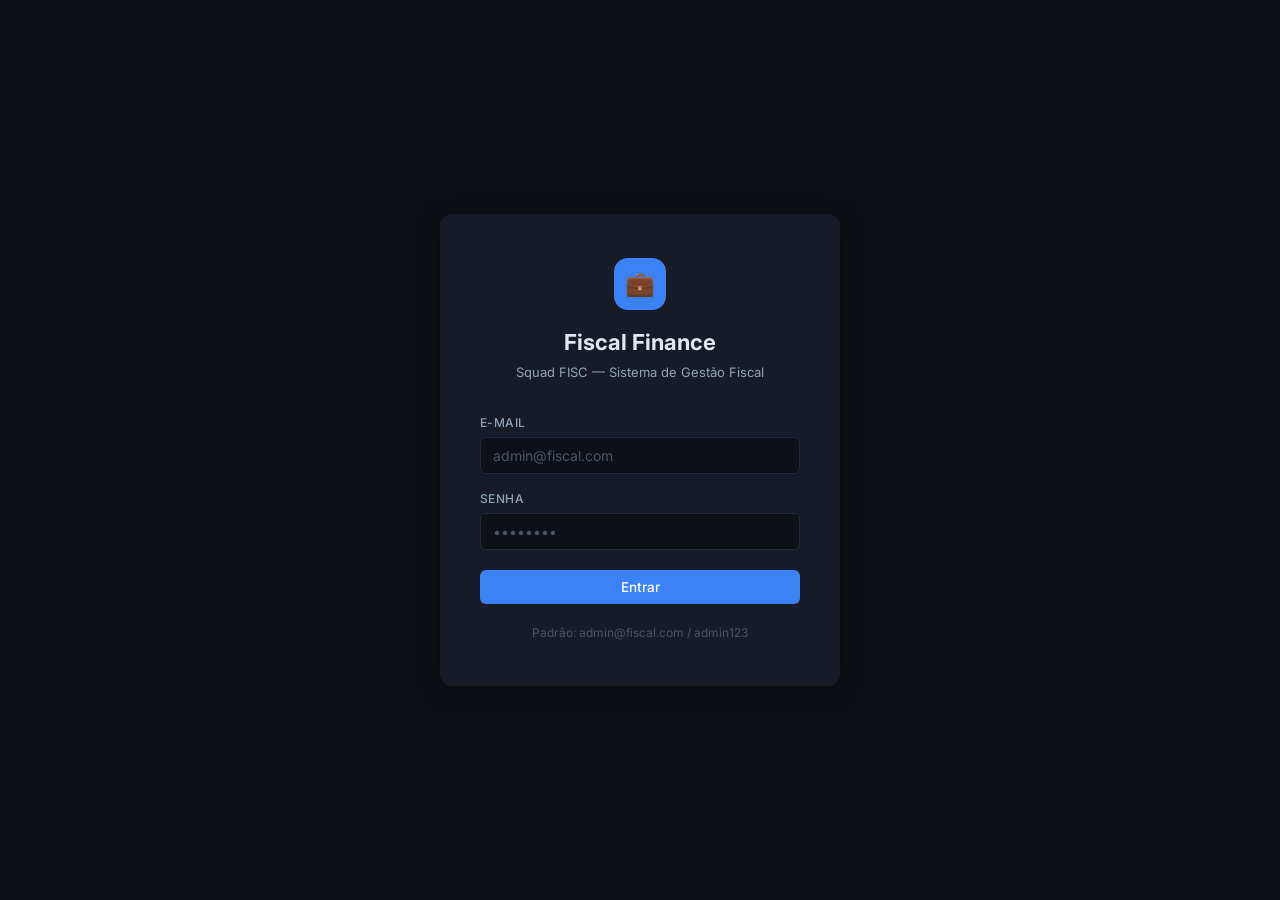
<file: frontend/index.html>
<!DOCTYPE html>
<html lang="pt-BR">
<head>
  <meta charset="UTF-8" />
  <meta name="viewport" content="width=device-width, initial-scale=1.0" />
  <title>Login — Fiscal Finance</title>
  <link rel="stylesheet" href="css/style.css" />
</head>
<body>

<div class="login-page">
  <div class="login-box">
    <div class="login-header">
      <div class="login-logo">💼</div>
      <h1 class="login-title">Fiscal Finance</h1>
      <p class="login-sub">Squad FISC — Sistema de Gestão Fiscal</p>
    </div>

    <form id="form-login">
      <div class="form-group">
        <label class="form-label" for="input-email">E-mail</label>
        <input
          id="input-email"
          type="email"
          class="form-control"
          placeholder="admin@fiscal.com"
          autocomplete="username"
          required
        />
      </div>

      <div class="form-group">
        <label class="form-label" for="input-senha">Senha</label>
        <input
          id="input-senha"
          type="password"
          class="form-control"
          placeholder="••••••••"
          autocomplete="current-password"
          required
        />
      </div>

      <button id="btn-login" type="submit" class="btn btn-primary btn-full" style="margin-top:4px;">
        Entrar
      </button>
    </form>

    <p style="text-align:center;margin-top:20px;font-size:12px;color:var(--text-light);">
      Padrão: admin@fiscal.com / admin123
    </p>
  </div>
</div>

<div id="toast-container"></div>

<script src="js/api.js"></script>
<script src="js/ui.js"></script>
<script>
  // Redireciona se já estiver logado
  if (getToken()) {
    window.location.href = 'dashboard.html';
  }

  document.getElementById('form-login').addEventListener('submit', async (e) => {
    e.preventDefault();
    const btn = document.getElementById('btn-login');

    const email = document.getElementById('input-email').value.trim();
    const senha = document.getElementById('input-senha').value;

    setLoading(btn, true);

    const res = await API.Auth.login(email, senha);
    setLoading(btn, false);

    if (res.ok) {
      setToken(res.body.data.access_token);
      setUser({ 
        nome: res.body.data.user.nome, 
        papel: res.body.data.user.papel, 
        email: email, 
        tipo: res.body.data.user.tipo 
      });
      toast('Login realizado com sucesso!', 'success');
      setTimeout(() => { window.location.href = 'dashboard.html'; }, 600);
    } else {
      toast(res.body.message || 'Credenciais inválidas.', 'error');
    }
  });
</script>

</body>
</html>
</file>
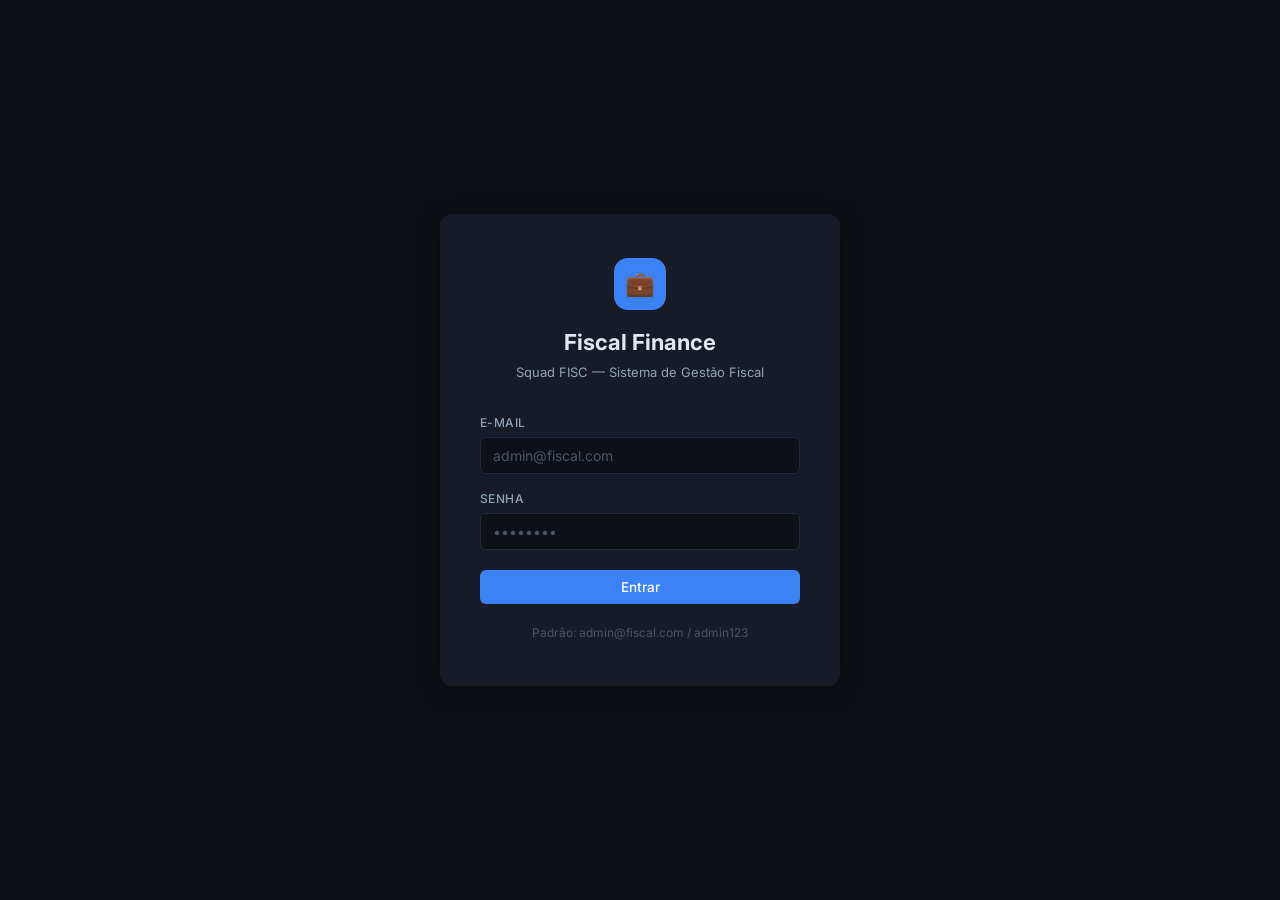
<file: frontend/api-tester.html>
<!DOCTYPE html>
<html lang="pt-BR">
<head>
  <meta charset="UTF-8" />
  <meta name="viewport" content="width=device-width, initial-scale=1.0" />
  <title>API Tester — Fiscal Finance</title>
  <link rel="stylesheet" href="css/style.css" />
  <style>
    .tester-grid { display: grid; grid-template-columns: 320px 1fr; gap: 20px; height: calc(100vh - 120px); }
    .endpoints-list { overflow-y: auto; display: flex; flex-direction: column; gap: 6px; }
    .ep-btn {
      display: flex; align-items: center; gap: 10px;
      padding: 10px 14px; border-radius: 6px; cursor: pointer;
      border: 1px solid var(--border); background: var(--bg-card);
      transition: background var(--transition), border-color var(--transition);
      text-align: left; width: 100%;
    }
    .ep-btn:hover { background: var(--bg-card-alt); }
    .ep-btn.active { border-color: var(--accent); background: var(--accent-light); }
    .ep-btn .method {
      font-size: 10px; font-weight: 700; padding: 2px 7px;
      border-radius: 4px; min-width: 42px; text-align: center;
    }
    .m-get    { background: #dbeafe; color: #1d4ed8; }
    .m-post   { background: #dcfce7; color: #15803d; }
    .m-put    { background: #fef9c3; color: #a16207; }
    .m-delete { background: #fee2e2; color: #b91c1c; }
    .ep-btn .ep-path { font-size: 12px; font-family: monospace; color: var(--text-secondary); }
    .ep-btn .ep-name { font-size: 12px; font-weight: 500; }
    .section-label-ep {
      font-size: 10px; font-weight: 700; letter-spacing: 1px;
      color: var(--text-light); text-transform: uppercase; padding: 8px 4px 4px;
    }
    .panel { display: flex; flex-direction: column; gap: 16px; overflow-y: auto; }
    .response-box {
      background: #0f172a; color: #e2e8f0; border-radius: 8px;
      padding: 16px; font-family: monospace; font-size: 12.5px;
      min-height: 200px; white-space: pre-wrap; word-break: break-all;
      overflow-y: auto; max-height: 400px; flex: 1;
    }
    .status-pill {
      display: inline-flex; align-items: center; gap: 6px;
      padding: 3px 10px; border-radius: 20px; font-size: 12px; font-weight: 600;
    }
    .status-ok  { background: #dcfce7; color: #15803d; }
    .status-err { background: #fee2e2; color: #b91c1c; }
    .token-bar {
      background: var(--bg-card-alt); border: 1px solid var(--border);
      border-radius: 8px; padding: 10px 16px; font-size: 12px;
      display: flex; align-items: center; gap: 12px; flex-wrap: wrap;
    }
    .key-tag { font-family: monospace; font-size: 11px; background: #1e2533; color: #89b4fa; padding: 2px 8px; border-radius: 4px; }
    .hint { font-size: 11px; color: var(--text-light); margin-top: 4px; }
  </style>
</head>
<body>

<!-- Status de autenticação -->
<div class="token-bar mb-16">
  <span style="font-weight:600;">🔐 Auth Status:</span>
  <span id="auth-status">—</span>
  <span style="color:var(--text-light);">|</span>
  <span style="font-weight:600;">🔑 API Keys válidas:</span>
  <span class="key-tag">FISC-PUBLIC-2026-DEV</span>
  <span class="key-tag">FISC-PUBLIC-2026-SQUAD1</span>
  <span class="key-tag">FISC-PUBLIC-2026-SQUAD3</span>
  <span class="key-tag">FISC-PUBLIC-2026-SQUAD4</span>
  <span style="margin-left:auto;">
    <a href="dashboard.html" class="btn btn-secondary btn-sm">← Voltar ao sistema</a>
  </span>
</div>

<div class="tester-grid">
  <!-- Lista de endpoints -->
  <div class="card" style="overflow:hidden; display:flex; flex-direction:column;">
    <div class="card-header" style="flex-shrink:0;">
      <span class="card-title">📋 Endpoints</span>
      <span id="ep-count" class="badge badge-blue">14 endpoints</span>
    </div>
    <div class="card-body endpoints-list" style="padding:12px;" id="endpoints-list"></div>
  </div>

  <!-- Painel de teste -->
  <div class="panel" id="main-panel">
    <div class="card" style="flex:1; display:flex; align-items:center; justify-content:center;">
      <div style="text-align:center; color:var(--text-secondary); padding:60px 20px;">
        <div style="font-size:48px; margin-bottom:16px;">🧪</div>
        <p style="font-size:15px; font-weight:500;">Selecione um endpoint à esquerda</p>
        <p class="text-sm text-muted mt-8">Preencha os campos e execute a requisição</p>
      </div>
    </div>
  </div>
</div>

<script src="js/api.js"></script>
<script src="js/ui.js"></script>
<script src="js/sidebar.js"></script>
<script>
  if (!requireAuth()) throw new Error('not auth');

  // ─── Guard: apenas admin pode acessar esta página ────────
  const _currentUser = getUser();
  if (!_currentUser || _currentUser.papel !== 'admin') {
    toast('Acesso restrito a administradores.', 'error');
    setTimeout(() => { window.location.href = 'dashboard.html'; }, 1200);
    throw new Error('access denied');
  }

injectLayout('api-tester', 'API Tester');

// ─── Definição de todos os endpoints ──────────────────────────────
const ENDPOINTS = [
  // AUTH
  { group: 'Auth (JWT)', id: 'auth-login', method: 'POST', path: '/v1/fisc/oauth/token', name: 'Login', auth: false,
    fields: [
      { id: 'email', label: 'E-mail', type: 'email', placeholder: 'admin@fiscal.com', default: 'admin@fiscal.com' },
      { id: 'senha', label: 'Senha', type: 'password', placeholder: 'admin123', default: 'admin123' }
    ],
    buildBody: (f) => {
      const params = new URLSearchParams();
      params.append('grant_type', 'password');
      params.append('username', f.email);
      params.append('password', f.senha);
      return params.toString();
    },
    buildHeaders: () => ({ 'Content-Type': 'application/x-www-form-urlencoded' })
  },
  { group: 'Auth (JWT)', id: 'auth-me', method: 'GET', path: '/v1/fisc/auth/me', name: 'Meus dados', auth: true,
    fields: [], buildBody: null
  },
  { group: 'Auth (JWT)', id: 'auth-logout', method: 'POST', path: '/v1/fisc/auth/logout', name: 'Logout', auth: true,
    fields: [], buildBody: () => ({})
  },

  // PRODUTOS
  { group: 'Produtos', id: 'prod-list', method: 'GET', path: '/v1/fisc/products', name: 'Listar produtos', auth: true,
    fields: [{ id: 'nome', label: 'Filtro por nome (opcional)', type: 'text', placeholder: 'caneta' }],
    buildUrl: (f) => f.nome ? `/v1/fisc/products?nome=${encodeURIComponent(f.nome)}` : '/v1/fisc/products',
    buildBody: null
  },
  { group: 'Produtos', id: 'prod-get', method: 'GET', path: '/v1/fisc/products/{sku}', name: 'Buscar por SKU', auth: true,
    fields: [{ id: 'sku', label: 'SKU', type: 'text', placeholder: 'PROD-001' }],
    buildUrl: (f) => `/v1/fisc/products/${encodeURIComponent(f.sku)}`,
    buildBody: null
  },
  { group: 'Produtos', id: 'prod-create', method: 'POST', path: '/v1/fisc/products', name: 'Criar produto', auth: true,
    fields: [
      { id: 'sku', label: 'SKU *', type: 'text', placeholder: 'PROD-001' },
      { id: 'nome', label: 'Nome *', type: 'text', placeholder: 'Caneta Azul' },
      { id: 'preco_base', label: 'Preço Base *', type: 'number', placeholder: '2.50' },
      { id: 'aliquota_imposto', label: 'Alíquota (0 a 1) *', type: 'number', placeholder: '0.12', hint: 'Ex: 0.12 = 12%' }
    ],
    buildBody: (f) => ({ sku: f.sku, nome: f.nome, preco_base: parseFloat(f.preco_base), aliquota_imposto: parseFloat(f.aliquota_imposto) })
  },
  { group: 'Produtos', id: 'prod-edit', method: 'PUT', path: '/v1/fisc/products/{sku}', name: 'Editar produto', auth: true,
    fields: [
      { id: 'sku', label: 'SKU (na URL) *', type: 'text', placeholder: 'PROD-001' },
      { id: 'nome', label: 'Novo nome', type: 'text', placeholder: 'Caneta Vermelha' },
      { id: 'preco_base', label: 'Novo preço', type: 'number', placeholder: '3.00' },
      { id: 'aliquota_imposto', label: 'Nova alíquota (0 a 1)', type: 'number', placeholder: '0.15' }
    ],
    buildUrl: (f) => `/v1/fisc/products/${encodeURIComponent(f.sku)}`,
    buildBody: (f) => {
      const b = {};
      if (f.nome) b.nome = f.nome;
      if (f.preco_base) b.preco_base = parseFloat(f.preco_base);
      if (f.aliquota_imposto) b.aliquota_imposto = parseFloat(f.aliquota_imposto);
      return b;
    }
  },
  { group: 'Produtos', id: 'prod-delete', method: 'DELETE', path: '/v1/fisc/products/{sku}', name: 'Remover produto', auth: true,
    fields: [{ id: 'sku', label: 'SKU *', type: 'text', placeholder: 'PROD-001' }],
    buildUrl: (f) => `/v1/fisc/products/${encodeURIComponent(f.sku)}`,
    buildBody: null
  },

  // NOTA FISCAL
  { group: 'Nota Fiscal', id: 'nf-intent', method: 'POST', path: '/v1/fisc/invoice/intent', name: 'Calcular intenção', auth: true,
    fields: [
      { id: 'sku', label: 'SKU do item *', type: 'text', placeholder: 'PROD-001' },
      { id: 'quantidade', label: 'Quantidade *', type: 'number', placeholder: '2' }
    ],
    buildBody: (f) => ({ itens: [{ sku: f.sku, quantidade: parseInt(f.quantidade) }] }),
    hint: 'Envia 1 item. Para múltiplos use a página Fiscal.'
  },
  { group: 'Nota Fiscal', id: 'nf-confirm', method: 'POST', path: '/v1/fisc/invoice/confirm', name: 'Confirmar nota', auth: true,
    fields: [
      { id: 'numero', label: 'Número da nota *', type: 'text', placeholder: 'NF-2026-001' },
      { id: 'descricao', label: 'Descrição', type: 'text', placeholder: 'Venda para cliente X' },
      { id: 'sku', label: 'SKU do item *', type: 'text', placeholder: 'PROD-001' },
      { id: 'quantidade', label: 'Quantidade *', type: 'number', placeholder: '1' }
    ],
    buildBody: (f) => ({ numero: f.numero, descricao: f.descricao || 'Nota via API Tester', itens: [{ sku: f.sku, quantidade: parseInt(f.quantidade) }] })
  },
  { group: 'Nota Fiscal', id: 'nf-get', method: 'GET', path: '/v1/fisc/invoice/{numero}', name: 'Buscar nota', auth: true,
    fields: [{ id: 'numero', label: 'Número da nota *', type: 'text', placeholder: 'NF-2026-001' }],
    buildUrl: (f) => `/v1/fisc/invoice/${encodeURIComponent(f.numero)}`,
    buildBody: null
  },

  // CAIXA
  { group: 'Caixa', id: 'caixa-balance', method: 'GET', path: '/v1/fisc/cashflow/balance', name: 'Saldo atual', auth: true,
    fields: [], buildBody: null
  },
  { group: 'Caixa', id: 'caixa-expense', method: 'POST', path: '/v1/fisc/cashflow/expense', name: 'Registrar despesa', auth: true,
    fields: [
      { id: 'descricao', label: 'Descrição *', type: 'text', placeholder: 'Aluguel' },
      { id: 'valor', label: 'Valor (R$) *', type: 'number', placeholder: '1200.00' },
      { id: 'data', label: 'Data (opcional)', type: 'date', hint: 'Formato YYYY-MM-DD' }
    ],
    buildBody: (f) => { const b = { descricao: f.descricao, valor: parseFloat(f.valor) }; if (f.data) b.data = f.data; return b; }
  },
  { group: 'Caixa', id: 'caixa-statement', method: 'GET', path: '/v1/fisc/cashflow/statement', name: 'Extrato por período', auth: true,
    fields: [
      { id: 'from', label: 'De (from) *', type: 'date' },
      { id: 'to', label: 'Até (to) *', type: 'date' }
    ],
    buildUrl: (f) => `/v1/fisc/cashflow/statement?from=${f.from}&to=${f.to}`,
    buildBody: null
  },

  // API PÚBLICA
  { group: 'API Pública (X-API-KEY)', id: 'pub-product', method: 'GET', path: '/v1/public/fisc/products/{sku}', name: 'Produto público', auth: false, apiKey: true,
    fields: [
      { id: 'apikey', label: 'X-API-KEY *', type: 'text', placeholder: 'FISC-PUBLIC-2026-DEV', default: 'FISC-PUBLIC-2026-DEV' },
      { id: 'sku', label: 'SKU *', type: 'text', placeholder: 'PROD-001' }
    ],
    buildUrl: (f) => `/v1/public/fisc/products/${encodeURIComponent(f.sku)}`,
    buildBody: null,
    buildHeaders: (f) => ({ 'X-API-KEY': f.apikey })
  },
  { group: 'API Pública (X-API-KEY)', id: 'pub-stock', method: 'GET', path: '/v1/public/fisc/stock/{sku}', name: 'Estoque público', auth: false, apiKey: true,
    fields: [
      { id: 'apikey', label: 'X-API-KEY *', type: 'text', placeholder: 'FISC-PUBLIC-2026-DEV', default: 'FISC-PUBLIC-2026-DEV' },
      { id: 'sku', label: 'SKU *', type: 'text', placeholder: 'PROD-001' }
    ],
    buildUrl: (f) => `/v1/public/fisc/stock/${encodeURIComponent(f.sku)}`,
    buildBody: null,
    buildHeaders: (f) => ({ 'X-API-KEY': f.apikey })
  },
  { group: 'API Pública (X-API-KEY)', id: 'pub-summary', method: 'GET', path: '/v1/public/fisc/cashflow/summary', name: 'Resumo financeiro', auth: false, apiKey: true,
    fields: [
      { id: 'apikey', label: 'X-API-KEY *', type: 'text', placeholder: 'FISC-PUBLIC-2026-DEV', default: 'FISC-PUBLIC-2026-DEV' }
    ],
    buildUrl: () => '/v1/public/fisc/cashflow/summary',
    buildBody: null,
    buildHeaders: (f) => ({ 'X-API-KEY': f.apikey })
  }
];

// ─── Render sidebar de endpoints ──────────────────────────────────
function renderEndpointList() {
  const container = document.getElementById('endpoints-list');
  let currentGroup = null;
  let html = '';

  ENDPOINTS.forEach(ep => {
    if (ep.group !== currentGroup) {
      currentGroup = ep.group;
      html += `<div class="section-label-ep">${ep.group}</div>`;
    }
    const mc = ep.method.toLowerCase();
    html += `
      <button class="ep-btn" id="btn-${ep.id}" onclick="selectEndpoint('${ep.id}')">
        <span class="method m-${mc}">${ep.method}</span>
        <div>
          <div class="ep-name">${ep.name}</div>
          <div class="ep-path">${ep.path}</div>
        </div>
      </button>`;
  });

  container.innerHTML = html;
}

// ─── Selecionar e renderizar painel ──────────────────────────────
let activeEp = null;

function selectEndpoint(id) {
  activeEp = ENDPOINTS.find(e => e.id === id);
  if (!activeEp) return;

  // Marca botão ativo
  document.querySelectorAll('.ep-btn').forEach(b => b.classList.remove('active'));
  document.getElementById('btn-' + id)?.classList.add('active');

  const mc = activeEp.method.toLowerCase();
  const panel = document.getElementById('main-panel');

  const fieldsHtml = activeEp.fields.map(f => `
    <div class="form-group">
      <label class="form-label" for="f-${f.id}">${f.label}</label>
      <input id="f-${f.id}" type="${f.type || 'text'}"
        class="form-control"
        placeholder="${f.placeholder || ''}"
        value="${f.default || ''}" />
      ${f.hint ? `<span class="hint">${f.hint}</span>` : ''}
    </div>
  `).join('');

  panel.innerHTML = `
    <div class="card">
      <div class="card-header">
        <div>
          <div class="flex-center gap-8">
            <span class="method m-${mc}" style="padding:3px 10px;border-radius:5px;font-size:11px;font-weight:700;">${activeEp.method}</span>
            <span style="font-family:monospace;font-size:13px;font-weight:600;">${activeEp.path}</span>
          </div>
          <div class="text-sm text-muted mt-4">${activeEp.name}</div>
        </div>
        <button class="btn btn-primary" id="btn-run" onclick="runEndpoint()">▶ Executar</button>
      </div>
      <div class="card-body">
        ${activeEp.fields.length > 0 ? `<div style="display:grid;grid-template-columns:1fr 1fr;gap:12px;">${fieldsHtml}</div>` : '<p class="text-sm text-muted">Nenhum parâmetro necessário.</p>'}
        ${activeEp.hint ? `<div style="background:var(--warning-bg);border:1px solid #fde68a;border-radius:6px;padding:10px 14px;margin-top:12px;font-size:12.5px;">⚠️ ${activeEp.hint}</div>` : ''}
        ${activeEp.auth ? '<p class="hint mt-8">🔐 Requer JWT — Token do localStorage será usado automaticamente.</p>' : ''}
      </div>
    </div>

    <div class="card" style="flex:1;">
      <div class="card-header">
        <span class="card-title">📨 Resposta</span>
        <div class="flex-center gap-8" id="resp-status"></div>
      </div>
      <div class="card-body" style="padding:0;">
        <div class="response-box" id="response-box">Aguardando execução...</div>
      </div>
    </div>
  `;
}

// ─── Executar endpoint ────────────────────────────────────────────
async function runEndpoint() {
  if (!activeEp) return;
  const btn = document.getElementById('btn-run');
  setLoading(btn, true);

  // Coleta valores dos campos
  const fieldValues = {};
  activeEp.fields.forEach(f => {
    const el = document.getElementById('f-' + f.id);
    if (el) fieldValues[f.id] = el.value.trim();
  });

  // Monta URL
  const url = activeEp.buildUrl
    ? activeEp.buildUrl(fieldValues)
    : activeEp.path;

  // Monta headers
  const headers = { 'Content-Type': 'application/json' };
  if (activeEp.auth) {
    const tok = getToken();
    if (tok) headers['Authorization'] = tok;
  }
  if (activeEp.buildHeaders) {
    Object.assign(headers, activeEp.buildHeaders(fieldValues));
  }

  // Monta body
  const body = activeEp.buildBody ? activeEp.buildBody(fieldValues) : null;

  const reqDisplay = [
    `${activeEp.method} ${url}`,
    ...Object.entries(headers).map(([k,v]) => `${k}: ${k === 'Authorization' ? v.substring(0,30)+'…' : v}`),
    body ? `\nBody: ${typeof body === 'string' ? body : JSON.stringify(body, null, 2)}` : ''
  ].join('\n');

  document.getElementById('response-box').textContent = `→ ${reqDisplay}\n\n⏳ Aguardando resposta...`;

  try {
    const opts = { method: activeEp.method, headers };
    if (body) {
      opts.body = headers['Content-Type'] === 'application/x-www-form-urlencoded' ? body : JSON.stringify(body);
    }

    const t0 = Date.now();
    const res = await fetch(url, opts);
    const ms  = Date.now() - t0;
    const json = await res.json();

    document.getElementById('resp-status').innerHTML = `
      <span class="status-pill ${res.ok ? 'status-ok' : 'status-err'}">
        ${res.ok ? '✅' : '❌'} ${res.status} ${res.ok ? 'OK' : 'ERRO'}
      </span>
      <span class="text-sm text-muted">${ms}ms</span>`;

    document.getElementById('response-box').textContent =
      `→ ${reqDisplay}\n\n← ${JSON.stringify(json, null, 2)}`;

    // Se foi login com sucesso, salva token
    if (activeEp.id === 'auth-login' && res.ok) {
      const tokenVal = json.data?.access_token || json.data?.token;
      if (tokenVal) {
        setToken(tokenVal);
        if (json.data.user) {
          setUser({ nome: json.data.user.nome, papel: json.data.user.papel });
        } else {
          setUser({ nome: json.data.nome, papel: json.data.papel });
        }
        updateAuthStatus();
        toast('Token JWT salvo! Agora pode usar os endpoints protegidos.', 'success');
      }
    }

    // Se foi logout, limpa token
    if (activeEp.id === 'auth-logout' && res.ok) {
      clearToken();
      updateAuthStatus();
      toast('Token removido.', 'warning');
    }

  } catch (err) {
    document.getElementById('resp-status').innerHTML = `<span class="status-pill status-err">❌ ERRO DE REDE</span>`;
    document.getElementById('response-box').textContent = `ERRO: ${err.message}\n\nVerifique se a API está rodando corretamente`;
  }

  setLoading(btn, false);
}

// ─── Status de autenticação no topo ──────────────────────────────
function updateAuthStatus() {
  const el = document.getElementById('auth-status');
  const tok = getToken();
  const user = getUser();
  if (tok && user) {
    el.innerHTML = `<span style="color:#15803d;font-weight:600;">✅ Autenticado como <em>${user.nome}</em></span>`;
  } else {
    el.innerHTML = `<span style="color:var(--danger);">❌ Não autenticado — execute o endpoint Login primeiro</span>`;
  }
}

// ─── Adiciona "API Tester" na nav da sidebar ──────────────────────
document.addEventListener('DOMContentLoaded', () => {
  renderEndpointList();
  updateAuthStatus();
});

window.selectEndpoint = selectEndpoint;
window.runEndpoint = runEndpoint;
</script>

</body>
</html>
</file>
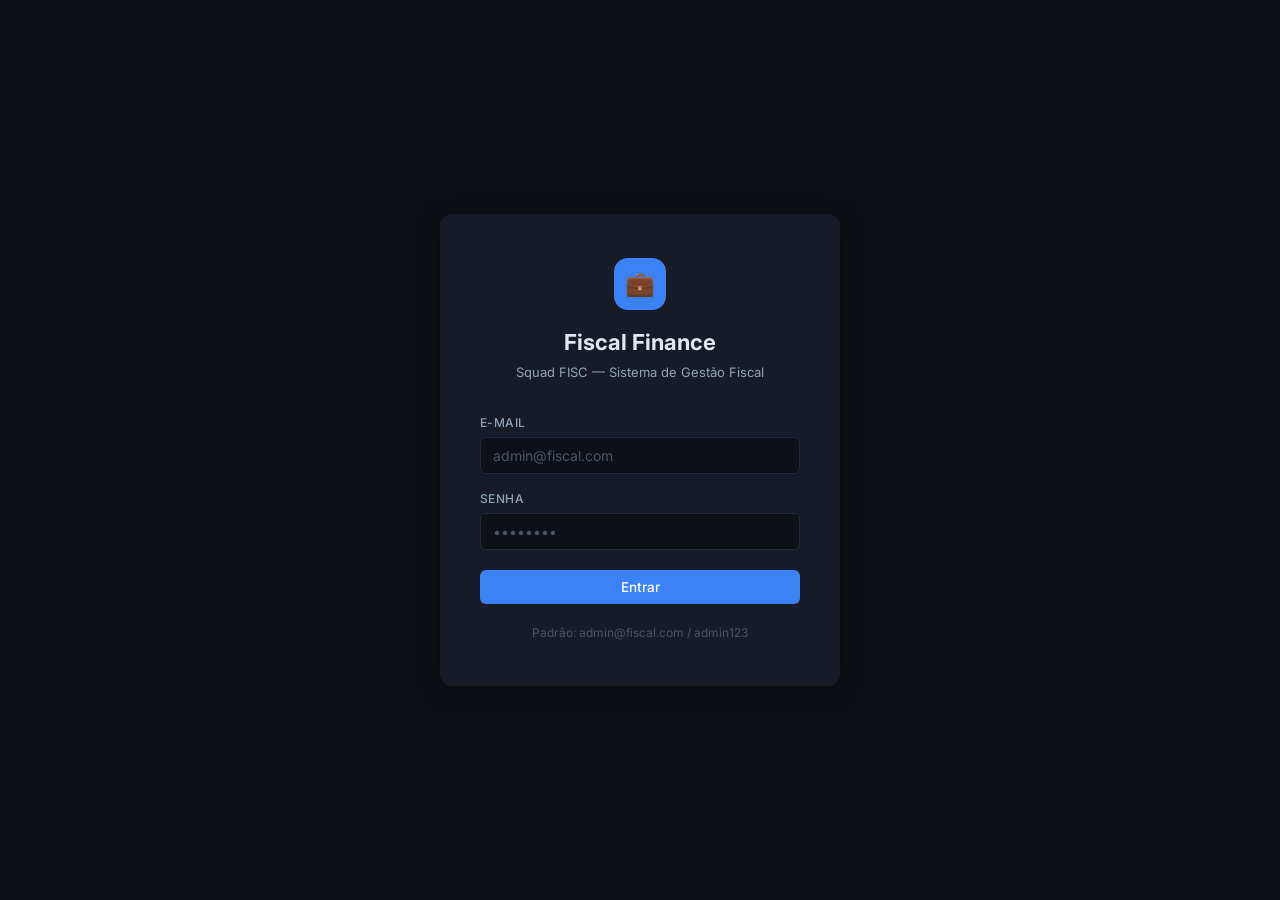
<file: frontend/caixa.html>
<!DOCTYPE html>
<html lang="pt-BR">
<head>
  <meta charset="UTF-8" />
  <meta name="viewport" content="width=device-width, initial-scale=1.0" />
  <title>Caixa — Fiscal Finance</title>
  <link rel="stylesheet" href="css/style.css" />
</head>
<body>

<div class="flex-between mb-24">
  <div>
    <h2 style="font-size:18px;font-weight:700;">Fluxo de Caixa</h2>
    <p class="text-muted text-sm mt-4">Saldo atual e extrato por período</p>
  </div>
  <div class="flex-center gap-8">
    <button class="btn btn-primary" onclick="openModal('modal-despesa')">+ Registrar Despesa</button>
    <button class="btn btn-secondary" onclick="carregarSaldo()">🔄</button>
  </div>
</div>

<!-- ─── Saldo atual ──────────────────────────────────────────── -->
<div class="stat-grid mb-24" style="grid-template-columns:repeat(3,1fr);">
  <div class="stat-card">
    <div class="stat-label">Receitas Totais</div>
    <div class="stat-value green" id="caixa-receitas">—</div>
    <div class="stat-sub">vendas realizadas</div>
  </div>
  <div class="stat-card">
    <div class="stat-label">Despesas Totais</div>
    <div class="stat-value red" id="caixa-despesas">—</div>
    <div class="stat-sub">compras + despesas manuais</div>
  </div>
  <div class="stat-card">
    <div class="stat-label">Saldo Líquido</div>
    <div class="stat-value" id="caixa-saldo">—</div>
    <div class="stat-sub" id="caixa-saldo-sub">resultado atual</div>
  </div>
</div>

<!-- ─── Detalhamento ─────────────────────────────────────────── -->
<div class="card mb-24">
  <div class="card-header">
    <span class="card-title">📋 Detalhamento</span>
  </div>
  <div class="card-body" style="display:grid;grid-template-columns:1fr 1fr 1fr;gap:20px;">
    <div>
      <div class="text-sm text-muted">Receita de Vendas</div>
      <div style="font-size:18px;font-weight:600;color:#16a34a;margin-top:4px;" id="det-vendas">—</div>
    </div>
    <div>
      <div class="text-sm text-muted">Custo de Compras</div>
      <div style="font-size:18px;font-weight:600;color:var(--danger);margin-top:4px;" id="det-compras">—</div>
    </div>
    <div>
      <div class="text-sm text-muted">Despesas Manuais</div>
      <div style="font-size:18px;font-weight:600;color:var(--danger);margin-top:4px;" id="det-manuais">—</div>
    </div>
  </div>
</div>

<!-- ─── Extrato por período ──────────────────────────────────── -->
<div class="card">
  <div class="card-header">
    <span class="card-title">📅 Extrato por Período</span>
    <div class="flex-center gap-8">
      <input type="date" id="extrato-from" class="form-control" style="font-size:13px;padding:6px 10px;" />
      <span class="text-muted">até</span>
      <input type="date" id="extrato-to" class="form-control" style="font-size:13px;padding:6px 10px;" />
      <button class="btn btn-primary btn-sm" onclick="carregarExtrato()">Buscar</button>
    </div>
  </div>

  <div id="extrato-resumo" class="hidden" style="padding:14px 22px;background:var(--bg-card-alt);border-bottom:1px solid var(--border);">
    <div class="flex-center gap-16">
      <span class="text-sm">Entradas no período: <strong id="ext-entradas" style="color:#16a34a;">—</strong></span>
      <span class="text-sm">Despesas no período: <strong id="ext-despesas-per" style="color:var(--danger);">—</strong></span>
      <span class="text-sm">Saldo do período: <strong id="ext-saldo-per">—</strong></span>
    </div>
  </div>

  <div class="table-wrapper" style="border:none;border-radius:0 0 var(--radius) var(--radius);">
    <table>
      <thead>
        <tr>
          <th>Data</th>
          <th>Tipo</th>
          <th>Origem</th>
          <th>Descrição</th>
          <th style="text-align:right;">Valor</th>
        </tr>
      </thead>
      <tbody id="tb-extrato">
        <tr><td colspan="5" style="text-align:center;padding:36px;color:var(--text-secondary);">
          Selecione um período para ver o extrato.
        </td></tr>
      </tbody>
    </table>
  </div>
</div>

<!-- ─── Modal: Registrar despesa ────────────────────────────── -->
<div class="modal-overlay" id="modal-despesa">
  <div class="modal">
    <div class="modal-header">
      <span class="modal-title">Registrar Despesa Manual</span>
      <span class="modal-close" onclick="closeModal('modal-despesa')">×</span>
    </div>
    <div class="modal-body">
      <div class="form-group">
        <label class="form-label" for="desp-desc">Descrição <span style="color:var(--danger);">*</span></label>
        <input id="desp-desc" type="text" class="form-control" placeholder="Ex: Aluguel, Energia, Fornecedor..." />
      </div>
      <div class="form-row">
        <div class="form-group" style="margin-bottom:0;">
          <label class="form-label" for="desp-valor">Valor (R$) <span style="color:var(--danger);">*</span></label>
          <input id="desp-valor" type="number" step="0.01" min="0.01" class="form-control" placeholder="0,00" />
        </div>
        <div class="form-group" style="margin-bottom:0;">
          <label class="form-label" for="desp-data">Data (opcional)</label>
          <input id="desp-data" type="date" class="form-control" />
        </div>
      </div>
    </div>
    <div class="modal-footer">
      <button class="btn btn-secondary" onclick="closeModal('modal-despesa')">Cancelar</button>
      <button class="btn btn-danger" id="btn-salvar-desp" onclick="salvarDespesa()">Registrar Despesa</button>
    </div>
  </div>
</div>

<script src="js/api.js"></script>
<script src="js/ui.js"></script>
<script src="js/sidebar.js"></script>
<script>
  if (!requireAuth()) throw new Error('not auth');
  injectLayout('caixa', 'Fluxo de Caixa');

  // Define datas padrão do extrato (mês atual)
  const hoje = new Date();
  const anoMes = `${hoje.getFullYear()}-${String(hoje.getMonth() + 1).padStart(2, '0')}`;
  document.getElementById('extrato-from').value = `${anoMes}-01`;
  document.getElementById('extrato-to').value = hoje.toISOString().split('T')[0];

  async function carregarSaldo() {
    const res = await API.Caixa.saldo();
    if (!res.ok) { toast('Erro ao carregar saldo.', 'error'); return; }

    const d = res.body.data;

    document.getElementById('caixa-receitas').textContent = formatBRL(d.total_entradas);
    document.getElementById('caixa-despesas').textContent = formatBRL(d.total_despesas);

    const saldoEl = document.getElementById('caixa-saldo');
    saldoEl.textContent = formatBRL(d.saldo_liquido);
    saldoEl.className = 'stat-value ' + (d.saldo_liquido >= 0 ? 'green' : 'red');

    document.getElementById('det-vendas').textContent  = formatBRL(d.detalhamento.receita_vendas);
    document.getElementById('det-compras').textContent = formatBRL(d.detalhamento.custo_compras);
    document.getElementById('det-manuais').textContent = formatBRL(d.detalhamento.despesas_manuais);
  }

  async function carregarExtrato() {
    const from = document.getElementById('extrato-from').value;
    const to   = document.getElementById('extrato-to').value;

    if (!from || !to) { toast('Selecione o período.', 'warning'); return; }

    const res = await API.Caixa.extrato(from, to);
    if (!res.ok) { toast(res.body.message, 'error'); return; }

    const d = res.body.data;

    // Resumo do período
    document.getElementById('ext-entradas').textContent    = formatBRL(d.subtotal_entradas);
    document.getElementById('ext-despesas-per').textContent = formatBRL(d.subtotal_despesas);
    const saldoPer = document.getElementById('ext-saldo-per');
    saldoPer.textContent = formatBRL(d.saldo_periodo);
    saldoPer.style.color = d.saldo_periodo >= 0 ? '#16a34a' : 'var(--danger)';
    document.getElementById('extrato-resumo').classList.remove('hidden');

    const tb = document.getElementById('tb-extrato');

    if (d.transacoes.length === 0) {
      tb.innerHTML = '<tr><td colspan="5" style="text-align:center;padding:36px;color:var(--text-secondary);">Nenhuma transação neste período.</td></tr>';
      return;
    }

    const origemLabel = {
      'venda_estoque':  'Venda',
      'compra_estoque': 'Compra',
      'despesa_manual': 'Manual'
    };

    tb.innerHTML = d.transacoes.map(t => {
      const entrada = t.tipo === 'entrada';
      let btnNota = '';
      if (t.descricao.includes('Receita NF')) {
        const num = t.descricao.replace('Receita NF ', '').trim();
        btnNota = `<a href="notas.html?numero=${num}" class="badge badge-gray" style="margin-left:8px; cursor:pointer; text-decoration:none;">📄 Ver Nota</a>`;
      }

      return `
        <tr>
          <td class="text-muted">${formatDate(t.data_registro)}</td>
          <td>
            <span class="badge ${entrada ? 'badge-green' : 'badge-red'}">
              ${entrada ? '▲ Entrada' : '▼ Saída'}
            </span>
          </td>
          <td><span class="badge badge-gray">${origemLabel[t.origem] || t.origem}</span></td>
          <td>${t.descricao} ${btnNota}</td>
          <td style="text-align:right;font-weight:600;color:${entrada ? '#16a34a' : 'var(--danger)'};">
            ${entrada ? '+' : '-'} ${formatBRL(t.valor_liquido)}
          </td>
        </tr>
      `;
    }).join('');
  }

  async function salvarDespesa() {
    const btn  = document.getElementById('btn-salvar-desp');
    const desc = document.getElementById('desp-desc').value.trim();
    const val  = parseFloat(document.getElementById('desp-valor').value);
    const data = document.getElementById('desp-data').value;

    if (!desc) { toast('Informe a descrição.', 'warning'); return; }
    if (!val || val <= 0) { toast('Informe um valor válido.', 'warning'); return; }

    setLoading(btn, true);
    const res = await API.Caixa.registrarDespesa(desc, val, data || null);
    setLoading(btn, false);

    if (res.ok) {
      toast('Despesa registrada com sucesso!', 'success');
      closeModal('modal-despesa');
      document.getElementById('desp-desc').value = '';
      document.getElementById('desp-valor').value = '';
      document.getElementById('desp-data').value = '';
      carregarSaldo();
      carregarExtrato();
    } else {
      toast(res.body.message, 'error');
    }
  }

  carregarSaldo();
  carregarExtrato();
</script>

</body>
</html>
</file>
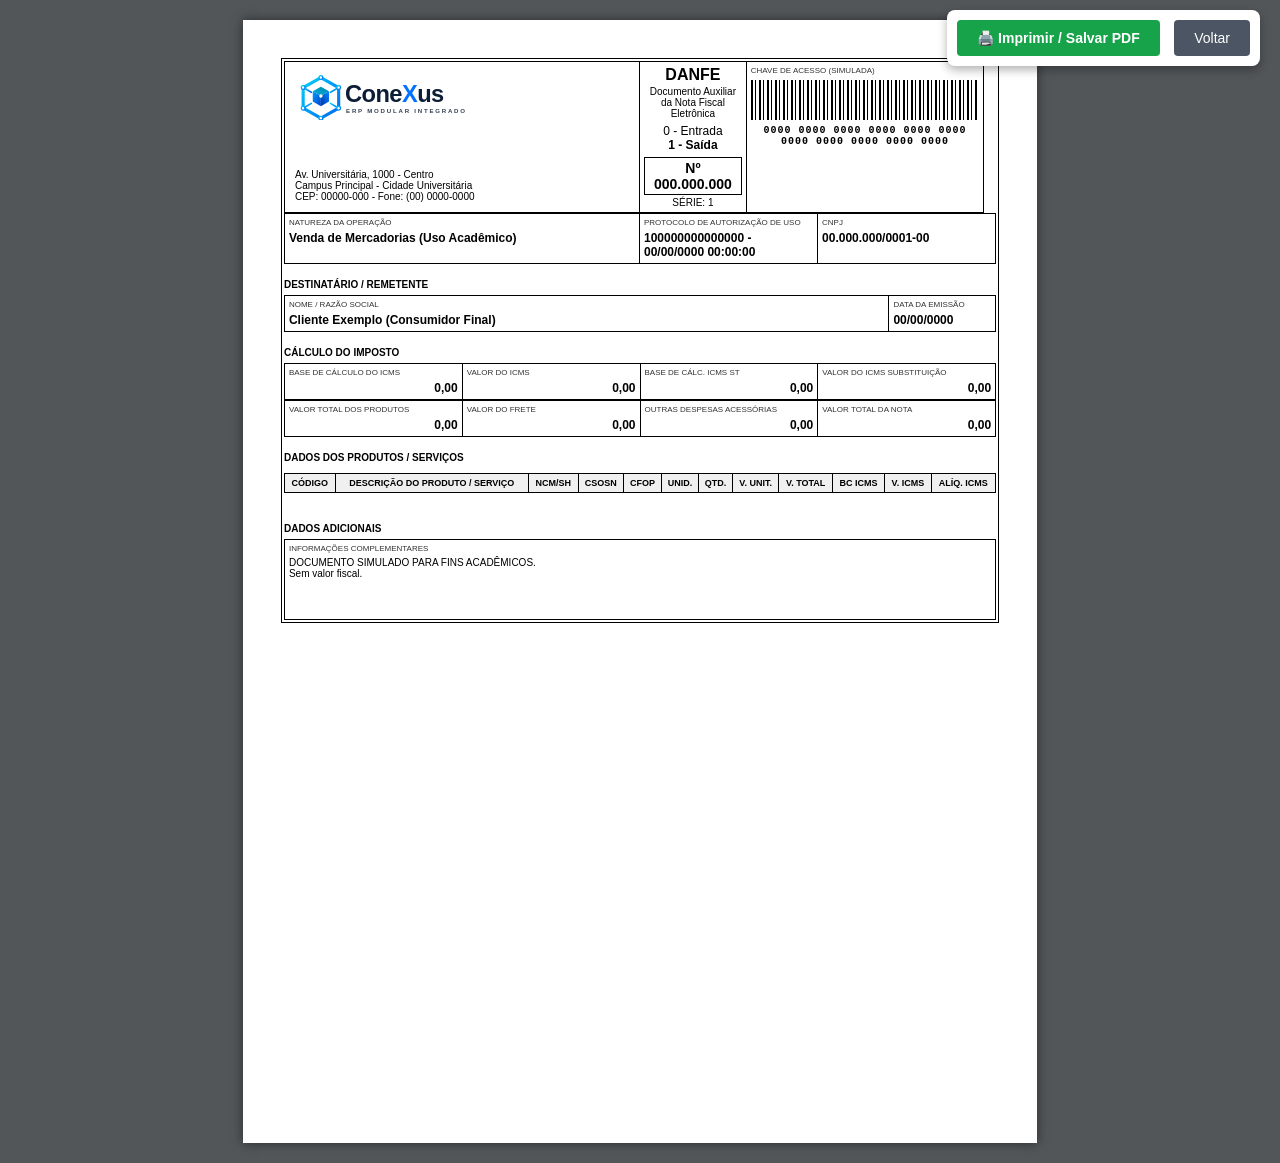
<file: frontend/danfe.html>
<!DOCTYPE html>
<html lang="pt-BR">

<head>
  <meta charset="UTF-8" />
  <title>DANFE - Documento Auxiliar da Nota Fiscal Eletrônica</title>
  <link rel="preconnect" href="https://fonts.googleapis.com">
  <link rel="preconnect" href="https://fonts.gstatic.com" crossorigin>
  <link href="https://fonts.googleapis.com/css2?family=Orbitron:wght@700;900&family=Rajdhani:wght@600;700&display=swap" rel="stylesheet">
  <style>
    * {
      box-sizing: border-box;
    }

    body {
      font-family: Arial, sans-serif;
      margin: 0;
      padding: 20px;
      background: #525659;
      /* Cor de fundo do visualizador de PDF */
      display: flex;
      justify-content: center;
    }

    .a4-page {
      width: 210mm;
      min-height: 297mm;
      background: #fff;
      padding: 10mm;
      box-shadow: 0 0 10px rgba(0, 0, 0, 0.5);
    }

    .print-only {
      display: none;
    }

    @media print {
      body {
        background: #fff;
        padding: 0;
      }

      .a4-page {
        box-shadow: none;
        margin: 0;
        padding: 0;
        width: 100%;
      }

      .no-print {
        display: none;
      }

      .print-only {
        display: block;
      }
    }

    h1 {
      text-align: center;
      font-size: 16px;
      margin: 0 0 10px 0;
      font-weight: bold;
      text-transform: uppercase;
    }

    .grid {
      display: flex;
      flex-wrap: wrap;
      border-top: 1px solid #000;
      border-left: 1px solid #000;
    }

    .box {
      border-right: 1px solid #000;
      border-bottom: 1px solid #000;
      padding: 4px;
    }

    .box-title {
      font-size: 8px;
      text-transform: uppercase;
      color: #333;
      margin-bottom: 4px;
    }

    .box-value {
      font-size: 12px;
      font-weight: bold;
    }

    .w-100 {
      width: 100%;
    }

    .w-50 {
      width: 50%;
    }

    .w-33 {
      width: 33.33%;
    }

    .w-25 {
      width: 25%;
    }

    .w-15 {
      width: 15%;
    }

    .w-85 {
      width: 85%;
    }

    .text-center {
      text-align: center;
    }

    .text-right {
      text-align: right;
    }

    .section-title {
      font-size: 10px;
      font-weight: bold;
      text-transform: uppercase;
      margin: 15px 0 5px 0;
    }

    table.items {
      width: 100%;
      border-collapse: collapse;
      border: 1px solid #000;
      margin-top: 10px;
    }

    table.items th,
    table.items td {
      border: 1px solid #000;
      padding: 4px;
      font-size: 10px;
    }

    table.items th {
      font-size: 9px;
      text-transform: uppercase;
      background: #f0f0f0;
    }

    .barcode {
      width: 100%;
      height: 40px;
      background: repeating-linear-gradient(90deg,
          #000,
          #000 2px,
          #fff 2px,
          #fff 4px,
          #000 4px,
          #000 5px,
          #fff 5px,
          #fff 8px);
      margin-top: 5px;
    }
  </style>
</head>

<body>

  <!-- Barra de controles fixa no topo (não aparece na impressão) -->
  <div class="no-print"
    style="position: fixed; top: 10px; right: 20px; background: #fff; padding: 10px; border-radius: 8px; box-shadow: 0 4px 10px rgba(0,0,0,0.3); z-index: 100;">
    <button onclick="window.print()"
      style="padding: 10px 20px; font-size: 14px; font-weight: bold; background: #16a34a; color: #fff; border: none; border-radius: 4px; cursor: pointer;">🖨️
      Imprimir / Salvar PDF</button>
    <button onclick="window.close()"
      style="padding: 10px 20px; font-size: 14px; margin-left: 10px; background: #4b5563; color: #fff; border: none; border-radius: 4px; cursor: pointer;">Voltar</button>
  </div>

  <div class="a4-page">
    <div style="border: 1px solid #000; padding: 2px;">

      <!-- Cabeçalho Principal -->
      <div class="grid" style="border-top: none; border-left: none;">

        <div class="box w-50" style="border-left: 1px solid #000; border-top: 1px solid #000; padding: 10px; display: flex; flex-direction: column; justify-content: space-between;">
          <div style="margin-bottom: 5px;">
            <img src="logo.svg" alt="ConeXus Logo" style="height: 48px; display: block; max-width: 100%;">
          </div>
          <div style="font-size: 10px;">
            Av. Universitária, 1000 - Centro<br>
            Campus Principal - Cidade Universitária<br>
            CEP: 00000-000 - Fone: (00) 0000-0000
          </div>
        </div>

        <div class="box w-15 text-center" style="border-top: 1px solid #000;">
          <h1 style="margin-bottom: 2px;">DANFE</h1>
          <div style="font-size: 10px;">Documento Auxiliar da Nota Fiscal Eletrônica</div>
          <div style="font-size: 12px; margin-top: 5px;">
            0 - Entrada<br>
            <strong>1 - Saída</strong>
          </div>
          <div style="font-size: 14px; font-weight: bold; border: 1px solid #000; margin-top: 5px; padding: 2px;">
            Nº <span id="danfe-numero">000.000.000</span>
          </div>
          <div style="font-size: 10px; margin-top: 2px;">SÉRIE: 1</div>
        </div>

        <div class="box w-33" style="border-top: 1px solid #000;">
          <div class="box-title">CHAVE DE ACESSO (SIMULADA)</div>
          <div class="barcode"></div>
          <div class="box-value text-center"
            style="font-size: 10px; font-family: monospace; letter-spacing: 1px; margin-top: 5px;" id="danfe-chave">
            0000 0000 0000 0000 0000 0000 0000 0000 0000 0000 0000
          </div>
        </div>
      </div>

      <!-- Natureza da Operação -->
      <div class="grid" style="border-left: none;">
        <div class="box w-50" style="border-left: 1px solid #000;">
          <div class="box-title">NATUREZA DA OPERAÇÃO</div>
          <div class="box-value">Venda de Mercadorias (Uso Acadêmico)</div>
        </div>
        <div class="box w-25">
          <div class="box-title">PROTOCOLO DE AUTORIZAÇÃO DE USO</div>
          <div class="box-value" id="danfe-protocolo">100000000000000 - 00/00/0000 00:00:00</div>
        </div>
        <div class="box w-25">
          <div class="box-title">CNPJ</div>
          <div class="box-value">00.000.000/0001-00</div>
        </div>
      </div>

      <!-- Destinatário / Remetente -->
      <div class="section-title">DESTINATÁRIO / REMETENTE</div>
      <div class="grid">
        <div class="box w-85">
          <div class="box-title">NOME / RAZÃO SOCIAL</div>
          <div class="box-value">Cliente Exemplo (Consumidor Final)</div>
        </div>
        <div class="box w-15">
          <div class="box-title">DATA DA EMISSÃO</div>
          <div class="box-value" id="danfe-data-emissao">00/00/0000</div>
        </div>
      </div>

      <!-- Cálculos do Imposto -->
      <div class="section-title">CÁLCULO DO IMPOSTO</div>
      <div class="grid">
        <div class="box w-25">
          <div class="box-title">BASE DE CÁLCULO DO ICMS</div>
          <div class="box-value text-right">0,00</div>
        </div>
        <div class="box w-25">
          <div class="box-title">VALOR DO ICMS</div>
          <div class="box-value text-right" id="danfe-v-imposto">0,00</div>
        </div>
        <div class="box w-25">
          <div class="box-title">BASE DE CÁLC. ICMS ST</div>
          <div class="box-value text-right">0,00</div>
        </div>
        <div class="box w-25">
          <div class="box-title">VALOR DO ICMS SUBSTITUIÇÃO</div>
          <div class="box-value text-right">0,00</div>
        </div>
      </div>
      <div class="grid">
        <div class="box w-25">
          <div class="box-title">VALOR TOTAL DOS PRODUTOS</div>
          <div class="box-value text-right" id="danfe-v-produtos">0,00</div>
        </div>
        <div class="box w-25">
          <div class="box-title">VALOR DO FRETE</div>
          <div class="box-value text-right">0,00</div>
        </div>
        <div class="box w-25">
          <div class="box-title">OUTRAS DESPESAS ACESSÓRIAS</div>
          <div class="box-value text-right">0,00</div>
        </div>
        <div class="box w-25">
          <div class="box-title">VALOR TOTAL DA NOTA</div>
          <div class="box-value text-right" id="danfe-v-total">0,00</div>
        </div>
      </div>

      <!-- Dados dos Produtos/Serviços -->
      <div class="section-title">DADOS DOS PRODUTOS / SERVIÇOS</div>
      <table class="items">
        <thead>
          <tr>
            <th>CÓDIGO</th>
            <th>DESCRIÇÃO DO PRODUTO / SERVIÇO</th>
            <th>NCM/SH</th>
            <th>CSOSN</th>
            <th>CFOP</th>
            <th>UNID.</th>
            <th>QTD.</th>
            <th>V. UNIT.</th>
            <th>V. TOTAL</th>
            <th>BC ICMS</th>
            <th>V. ICMS</th>
            <th>ALÍQ. ICMS</th>
          </tr>
        </thead>
        <tbody id="tb-danfe-itens">
          <!-- Preenchido via JS -->
        </tbody>
      </table>

      <!-- Dados Adicionais -->
      <div class="section-title" style="margin-top: 30px;">DADOS ADICIONAIS</div>
      <div class="grid">
        <div class="box w-100" style="min-height: 80px;">
          <div class="box-title">INFORMAÇÕES COMPLEMENTARES</div>
          <div class="box-value" style="font-weight: normal; font-size: 10px;" id="danfe-obs">
            DOCUMENTO SIMULADO PARA FINS ACADÊMICOS.<br>
            Sem valor fiscal.
          </div>
        </div>
      </div>

    </div>
  </div>

  <script src="js/api.js"></script>
  <script>
    function formatBRL(valor) {
      return Number(valor).toLocaleString('pt-BR', { minimumFractionDigits: 2, maximumFractionDigits: 2 });
    }

    function gerarChave() {
      let chave = '';
      for (let i = 0; i < 44; i++) { chave += Math.floor(Math.random() * 10); }
      return chave.match(/.{1,4}/g).join(' ');
    }

    async function loadDanfe() {
      const urlParams = new URLSearchParams(window.location.search);
      const numero = urlParams.get('numero');

      if (!numero) {
        alert("Número da nota não fornecido.");
        return;
      }

      document.getElementById('danfe-numero').textContent = numero;
      document.getElementById('danfe-chave').textContent = gerarChave();

      try {
        const res = await API.Notas.buscar(numero);
        if (!res.ok) {
          alert("Nota não encontrada!");
          return;
        }

        const data = res.body.data;

        // Formatar a data
        const dataCriacao = new Date(data.nota.data_criacao);
        document.getElementById('danfe-data-emissao').textContent = dataCriacao.toLocaleDateString('pt-BR');

        // Protocolo
        document.getElementById('danfe-protocolo').textContent = `135${Date.now()} - ${dataCriacao.toLocaleString('pt-BR')}`;

        // Totais
        document.getElementById('danfe-v-produtos').textContent = formatBRL(data.totais.total_final);
        document.getElementById('danfe-v-total').textContent = formatBRL(data.totais.total_final);

        // Calcular imposto total
        let totalImposto = 0;
        data.itens.forEach(i => totalImposto += i.valor_imposto);
        document.getElementById('danfe-v-imposto').textContent = formatBRL(totalImposto);

        // Itens
        const tbody = document.getElementById('tb-danfe-itens');
        tbody.innerHTML = data.itens.map(i => `
          <tr>
            <td class="text-center">${i.sku}</td>
            <td>${i.nome || 'Produto'}</td>
            <td class="text-center">99999999</td>
            <td class="text-center">0102</td>
            <td class="text-center">5102</td>
            <td class="text-center">UN</td>
            <td class="text-right">${i.quantidade}</td>
            <td class="text-right">${formatBRL(i.preco_base)}</td>
            <td class="text-right">${formatBRL(i.valor_bruto)}</td>
            <td class="text-right">${formatBRL(i.valor_bruto)}</td>
            <td class="text-right">${formatBRL(i.valor_imposto)}</td>
            <td class="text-right">${(i.aliquota * 100).toFixed(2)}%</td>
          </tr>
        `).join('');

        // Observação
        const obsEl = document.getElementById('danfe-obs');
        if (data.nota.descricao) {
          obsEl.innerHTML += `<br><br><strong>Obs da Nota:</strong> ${data.nota.descricao}`;
        }

      } catch (err) {
        console.error(err);
        alert("Erro ao carregar os dados da nota.");
      }
    }

    loadDanfe();
  </script>
</body>

</html>
</file>
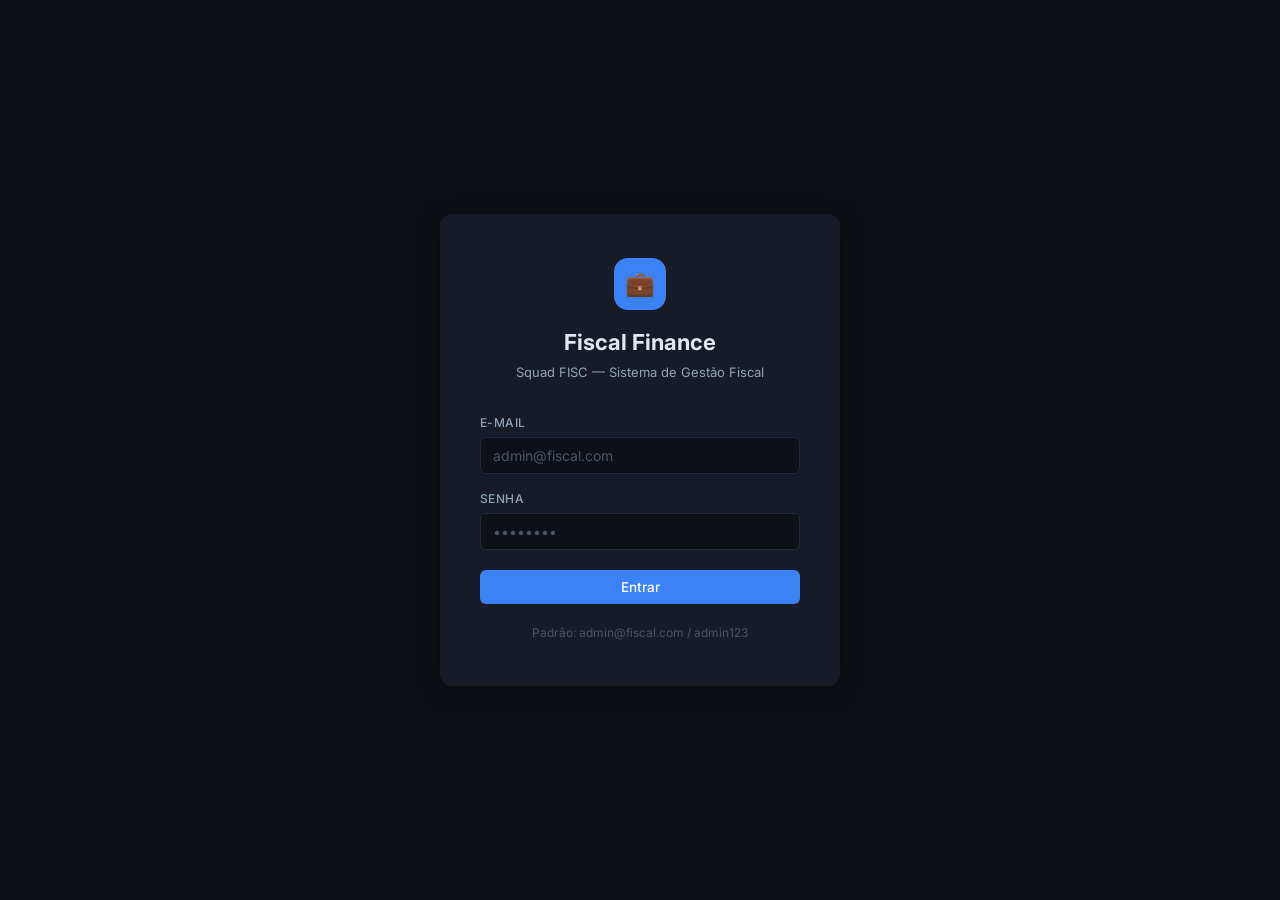
<file: frontend/dashboard.html>
<!DOCTYPE html>
<html lang="pt-BR">
<head>
  <meta charset="UTF-8" />
  <meta name="viewport" content="width=device-width, initial-scale=1.0" />
  <title>Dashboard — Fiscal Finance</title>
  <link rel="stylesheet" href="css/style.css" />
</head>
<body>

<!-- Conteúdo interno (sidebar será injetada pelo sidebar.js) -->
<div class="stat-grid" id="stat-grid">
  <div class="stat-card">
    <div class="stat-label">Total de Produtos</div>
    <div class="stat-value blue" id="stat-produtos">—</div>
    <div class="stat-sub">cadastrados no sistema</div>
  </div>
  <div class="stat-card">
    <div class="stat-label">Receitas (vendas)</div>
    <div class="stat-value green" id="stat-receitas">—</div>
    <div class="stat-sub">acumulado no caixa</div>
  </div>
  <div class="stat-card">
    <div class="stat-label">Despesas</div>
    <div class="stat-value red" id="stat-despesas">—</div>
    <div class="stat-sub">compras + despesas manuais</div>
  </div>
  <div class="stat-card">
    <div class="stat-label">Saldo Líquido</div>
    <div class="stat-value" id="stat-saldo">—</div>
    <div class="stat-sub">resultado atual do caixa</div>
  </div>
</div>

<div style="display:grid;grid-template-columns:1fr 1fr;gap:20px;" class="mt-8">
  <!-- Produtos com baixo estoque -->
  <div class="card">
    <div class="card-header">
      <span class="card-title">⚠️ Produtos com Estoque Baixo</span>
    </div>
    <div class="card-body" style="padding:0;">
      <div class="table-wrapper" style="border:none;border-radius:0;">
        <table>
          <thead>
            <tr>
              <th>SKU</th>
              <th>Produto</th>
              <th>Estoque</th>
            </tr>
          </thead>
          <tbody id="tb-estoque-baixo">
            <tr><td colspan="3" style="text-align:center;padding:28px;color:var(--text-secondary);">Carregando...</td></tr>
          </tbody>
        </table>
      </div>
    </div>
  </div>

  <!-- Atalhos rápidos -->
  <div class="card">
    <div class="card-header">
      <span class="card-title">🚀 Acesso Rápido</span>
    </div>
    <div class="card-body" style="display:flex;flex-direction:column;gap:10px;">
      <a href="produtos.html" class="btn btn-secondary" style="justify-content:flex-start;gap:10px;">
        <span>📦</span> Cadastrar novo produto
      </a>
      <a href="estoque.html" class="btn btn-secondary" style="justify-content:flex-start;gap:10px;">
        <span>🏭</span> Movimentar estoque
      </a>
      <a href="notas.html" class="btn btn-secondary" style="justify-content:flex-start;gap:10px;">
        <span>📄</span> Emitir nota fiscal
      </a>
      <a href="caixa.html" class="btn btn-secondary" style="justify-content:flex-start;gap:10px;">
        <span>💰</span> Ver extrato do caixa
      </a>
      <a href="http://localhost:5000/docs" target="_blank" class="btn btn-secondary" style="justify-content:flex-start;gap:10px;">
        <span>📖</span> Swagger — Documentação da API
      </a>
    </div>
  </div>
</div>

<script src="js/api.js"></script>
<script src="js/ui.js"></script>
<script src="js/sidebar.js"></script>
<script>
  if (!requireAuth()) throw new Error('not auth');
  injectLayout('dashboard', 'Dashboard');

  async function carregarDashboard() {
    // Saldo do caixa
    const resCaixa = await API.Caixa.saldo();
    if (resCaixa.ok) {
      const d = resCaixa.body.data;
      document.getElementById('stat-receitas').textContent = formatBRL(d.total_entradas);
      document.getElementById('stat-despesas').textContent = formatBRL(d.total_despesas);
      const saldoEl = document.getElementById('stat-saldo');
      saldoEl.textContent = formatBRL(d.saldo_liquido);
      saldoEl.className = 'stat-value ' + (d.saldo_liquido >= 0 ? 'green' : 'red');
    }

    // Produtos e estoque baixo
    const resProd = await API.Produtos.listar();
    if (resProd.ok) {
      const lista = resProd.body.data;
      document.getElementById('stat-produtos').textContent = lista.length;

      const baixo = lista.filter(p => (p.saldo_estoque || 0) <= 5);
      const tb = document.getElementById('tb-estoque-baixo');

      if (baixo.length === 0) {
        tb.innerHTML = '<tr><td colspan="3" style="text-align:center;padding:28px;color:var(--text-secondary);">✅ Todos os estoques ok</td></tr>';
      } else {
        tb.innerHTML = baixo.map(p => `
          <tr>
            <td><span class="font-mono">${p.sku}</span></td>
            <td>${p.nome}</td>
            <td>
              <span class="badge ${p.saldo_estoque <= 0 ? 'badge-red' : 'badge-yellow'}">
                ${p.saldo_estoque} un.
              </span>
            </td>
          </tr>
        `).join('');
      }
    }
  }

  carregarDashboard();
</script>

</body>
</html>
</file>
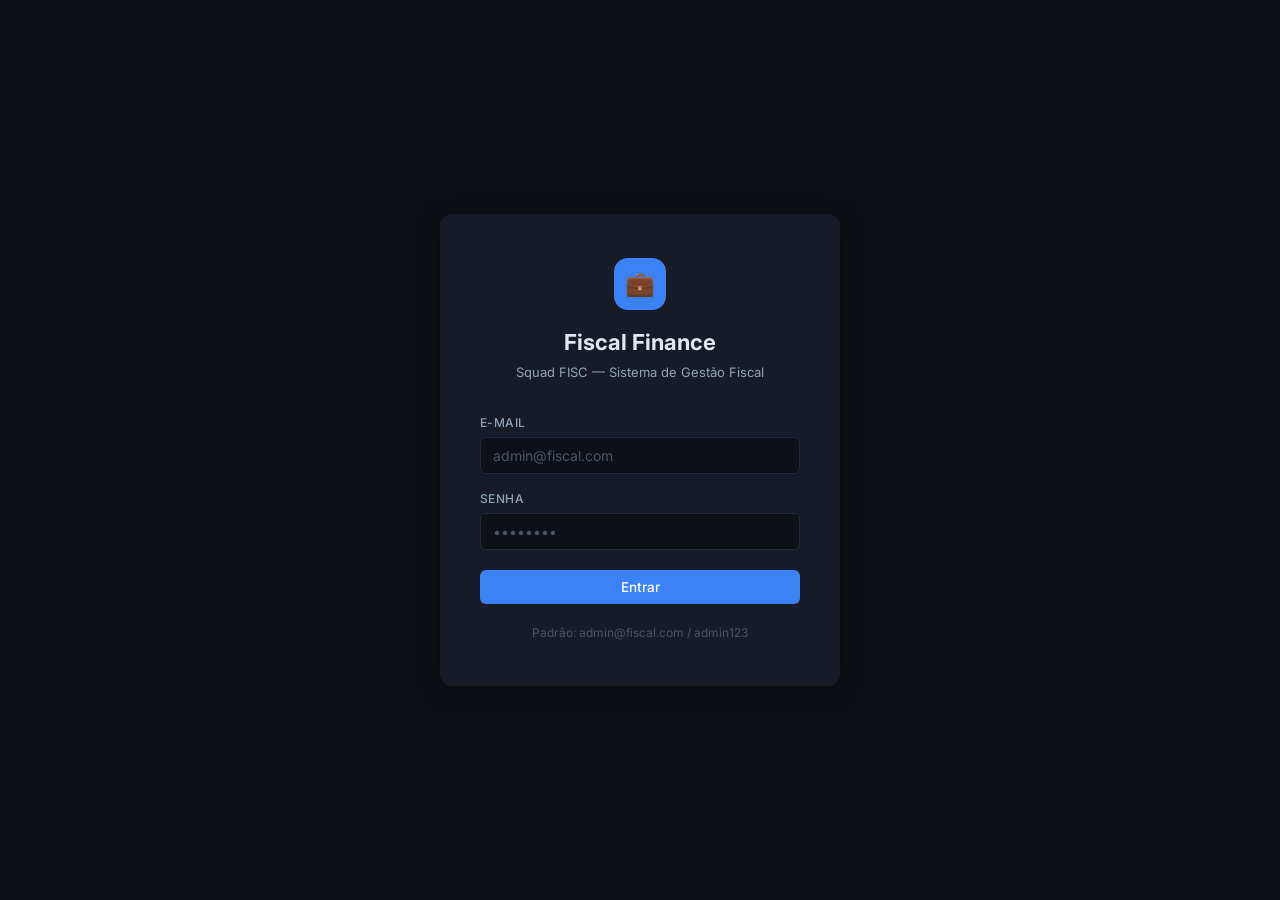
<file: frontend/estoque.html>
<!DOCTYPE html>
<html lang="pt-BR">
<head>
  <meta charset="UTF-8" />
  <meta name="viewport" content="width=device-width, initial-scale=1.0" />
  <title>Estoque — Fiscal Finance</title>
  <link rel="stylesheet" href="css/style.css" />
</head>
<body>

<div class="flex-between mb-24">
  <div>
    <h2 style="font-size:18px;font-weight:700;">Controle de Estoque</h2>
    <p class="text-muted text-sm mt-4">Consulte o saldo atual e registre entradas de produtos</p>
  </div>
  <div class="flex-center gap-8">
    <button id="btn-entrada-estoque" class="btn btn-primary" onclick="openModal('modal-entrada-estoque')">+ Entrada de Estoque</button>
    <button class="btn btn-secondary" onclick="carregarEstoque()">&#x1F504; Atualizar</button>
  </div>
</div>

<!-- ─── Cards de resumo ──────────────────────────────────────── -->
<div class="stat-grid mb-24" style="grid-template-columns:repeat(3,1fr);">
  <div class="stat-card">
    <div class="stat-label">Total de SKUs</div>
    <div class="stat-value blue" id="est-total-skus">—</div>
    <div class="stat-sub">produtos distintos</div>
  </div>
  <div class="stat-card">
    <div class="stat-label">Produtos sem estoque</div>
    <div class="stat-value red" id="est-sem-estoque">—</div>
    <div class="stat-sub">saldo = 0</div>
  </div>
  <div class="stat-card">
    <div class="stat-label">Produtos com estoque baixo</div>
    <div class="stat-value" style="color:var(--warning);" id="est-baixo">—</div>
    <div class="stat-sub">saldo ≤ 5 unidades</div>
  </div>
</div>

<!-- ─── Tabela de estoque ────────────────────────────────────── -->
<div class="card">
  <div class="card-header">
    <span class="card-title">🏭 Saldo por Produto</span>
    <div class="flex-center gap-8">
      <input
        id="input-busca-est"
        type="text"
        class="form-control"
        placeholder="Filtrar por SKU ou nome..."
        style="max-width:260px;font-size:13px;padding:7px 12px;"
        oninput="filtrarEstoque()"
      />
    </div>
  </div>
  <div class="table-wrapper" style="border:none;border-radius:0 0 var(--radius) var(--radius);">
    <table>
      <thead>
        <tr>
          <th>SKU</th>
          <th>Nome</th>
          <th>Preço Base</th>
          <th>Alíquota</th>
          <th>Saldo em Estoque</th>
          <th>Valor em Estoque</th>
          <th>Status</th>
        </tr>
      </thead>
      <tbody id="tb-estoque">
        <tr><td colspan="7" style="text-align:center;padding:36px;color:var(--text-secondary);">Carregando...</td></tr>
      </tbody>
    </table>
  </div>
</div>

<!-- ─── Info sobre movimentações ────────────────────────────── -->
<div class="card mt-16" style="border-left:4px solid var(--accent);">
  <div class="card-body" style="padding:14px 20px;">
    <p class="text-sm" style="color:var(--text-secondary);">
      💡 <strong>Entradas de estoque</strong> são registradas pelo botão <strong>+ Entrada de Estoque</strong> acima (compra/reposição).
      <strong>Saídas</strong> são geradas automaticamente ao confirmar uma nota fiscal de venda na tela <a href="fiscal.html" style="color:var(--accent);">Fiscal</a>.
    </p>
  </div>
</div>

<!-- ─── Modal: Entrada de Estoque (FISC-19) ─────────────────── -->
<div class="modal-overlay" id="modal-entrada-estoque">
  <div class="modal">
    <div class="modal-header">
      <span class="modal-title">Registrar Entrada de Estoque</span>
      <span class="modal-close" onclick="closeModal('modal-entrada-estoque')">×</span>
    </div>
    <div class="modal-body">
      <div class="form-group">
        <label class="form-label" for="ent-sku">SKU do Produto <span style="color:var(--danger);">*</span></label>
        <input id="ent-sku" type="text" class="form-control" placeholder="Ex: PROD-001" />
      </div>
      <div class="form-row">
        <div class="form-group" style="margin-bottom:0;">
          <label class="form-label" for="ent-qtd">Quantidade <span style="color:var(--danger);">*</span></label>
          <input id="ent-qtd" type="number" min="1" step="1" class="form-control" placeholder="0" />
        </div>
        <div class="form-group" style="margin-bottom:0;">
          <label class="form-label" for="ent-motivo">Motivo / Fornecedor</label>
          <input id="ent-motivo" type="text" class="form-control" placeholder="Ex: Compra Fornecedor X" />
        </div>
      </div>
      <div id="ent-preview" class="hidden" style="margin-top:14px;padding:12px;background:var(--bg-card-alt);border-radius:8px;font-size:13px;color:var(--text-secondary);">
        Custo estimado: <strong id="ent-custo">—</strong>
      </div>
    </div>
    <div class="modal-footer">
      <button class="btn btn-secondary" onclick="closeModal('modal-entrada-estoque')">Cancelar</button>
      <button class="btn btn-primary" id="btn-salvar-entrada" onclick="salvarEntrada()">Confirmar Entrada</button>
    </div>
  </div>
</div>

<script src="js/api.js"></script>
<script src="js/ui.js"></script>
<script src="js/sidebar.js"></script>
<script>
  if (!requireAuth()) throw new Error('not auth');
  injectLayout('estoque', 'Controle de Estoque');

  const currentUser = getUser();
  const podeDarEntrada = currentUser && currentUser.papel !== 'usuario';

  if (!podeDarEntrada) {
    document.getElementById('btn-entrada-estoque').style.display = 'none';
  }

  let todosEstoque = [];

  async function carregarEstoque() {
    const res = await API.Estoque.listar();
    if (!res.ok) { toast('Erro ao carregar estoque.', 'error'); return; }

    todosEstoque = res.body.data;

    const semEstoque = todosEstoque.filter(p => (p.saldo_estoque || 0) <= 0).length;
    const baixo      = todosEstoque.filter(p => p.saldo_estoque > 0 && p.saldo_estoque <= 5).length;

    document.getElementById('est-total-skus').textContent  = todosEstoque.length;
    document.getElementById('est-sem-estoque').textContent = semEstoque;
    document.getElementById('est-baixo').textContent       = baixo;

    renderEstoque(todosEstoque);
  }

  function renderEstoque(lista) {
    const tb = document.getElementById('tb-estoque');

    if (lista.length === 0) {
      tb.innerHTML = '<tr><td colspan="7" style="text-align:center;padding:36px;color:var(--text-secondary);">Nenhum produto encontrado.</td></tr>';
      return;
    }

    tb.innerHTML = lista.map(p => {
      const aliq   = p.aliquota_imposto || p.aliquota || 0;
      const saldo  = p.saldo_estoque ?? 0;
      const valor  = saldo * p.preco_base;

      let badge, statusText;
      if (saldo <= 0)      { badge = 'badge-red';    statusText = 'Sem estoque'; }
      else if (saldo <= 5) { badge = 'badge-yellow'; statusText = 'Estoque baixo'; }
      else                  { badge = 'badge-green';  statusText = 'Normal'; }

      return `
        <tr>
          <td><span class="font-mono">${p.sku}</span></td>
          <td><strong>${p.nome}</strong></td>
          <td>${formatBRL(p.preco_base)}</td>
          <td>${(aliq * 100).toFixed(1)}%</td>
          <td style="font-weight:600;font-size:15px;">${saldo}</td>
          <td>${formatBRL(valor)}</td>
          <td><span class="badge ${badge}">${statusText}</span></td>
        </tr>
      `;
    }).join('');
  }

  function filtrarEstoque() {
    const termo = document.getElementById('input-busca-est').value.toLowerCase();
    const filtrado = todosEstoque.filter(p =>
      p.nome.toLowerCase().includes(termo) || p.sku.toLowerCase().includes(termo)
    );
    renderEstoque(filtrado);
  }

  carregarEstoque();

  async function salvarEntrada() {
    const btn    = document.getElementById('btn-salvar-entrada');
    const sku    = document.getElementById('ent-sku').value.trim().toUpperCase();
    const qtd    = parseInt(document.getElementById('ent-qtd').value);
    const motivo = document.getElementById('ent-motivo').value.trim() || 'Entrada de estoque';

    if (!sku)        { toast('Informe o SKU do produto.', 'warning'); return; }
    if (!qtd || qtd < 1) { toast('Informe uma quantidade válida (mín. 1).', 'warning'); return; }

    setLoading(btn, true);
    const res = await API.Estoque.registrarEntrada(sku, qtd, motivo);
    setLoading(btn, false);

    if (res.ok) {
      const d = res.body.data;
      toast(`✅ ${qtd} un. de "${d.nome}" adicionadas. Saldo atual: ${d.saldo_atual}.`, 'success', 5000);
      closeModal('modal-entrada-estoque');
      document.getElementById('ent-sku').value    = '';
      document.getElementById('ent-qtd').value    = '';
      document.getElementById('ent-motivo').value = '';
      document.getElementById('ent-preview').classList.add('hidden');
      carregarEstoque();
    } else {
      toast(res.body.message, 'error');
    }
  }

  // Preview do custo estimado ao digitar SKU + quantidade
  function atualizarPreview() {
    const sku = document.getElementById('ent-sku').value.trim().toUpperCase();
    const qtd = parseInt(document.getElementById('ent-qtd').value);
    if (!sku || !qtd) { document.getElementById('ent-preview').classList.add('hidden'); return; }
    const prod = todosEstoque.find(p => p.sku === sku);
    if (prod) {
      document.getElementById('ent-custo').textContent = formatBRL(prod.preco_base * qtd);
      document.getElementById('ent-preview').classList.remove('hidden');
    }
  }

  document.getElementById('ent-sku').addEventListener('input', atualizarPreview);
  document.getElementById('ent-qtd').addEventListener('input', atualizarPreview);

</script>

</body>
</html>
</file>
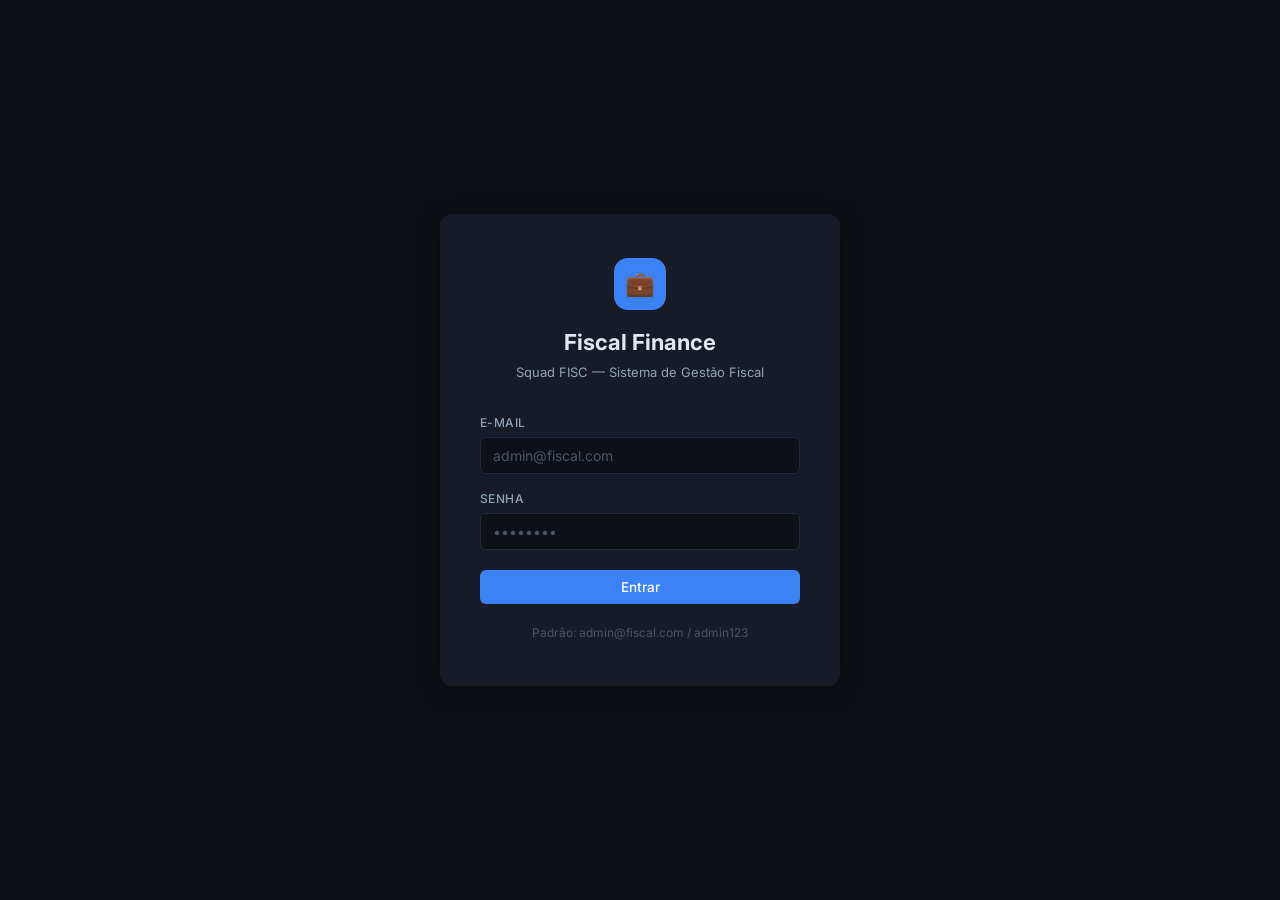
<file: frontend/fiscal.html>
<!DOCTYPE html>
<html lang="pt-BR">
<head>
  <meta charset="UTF-8" />
  <meta name="viewport" content="width=device-width, initial-scale=1.0" />
  <title>Fiscal — Fiscal Finance</title>
  <link rel="stylesheet" href="css/style.css" />
</head>
<body>

<div class="flex-between mb-24">
  <div>
    <h2 style="font-size:18px;font-weight:700;">Cálculo Fiscal</h2>
    <p class="text-muted text-sm mt-4">Calcule impostos e confirme notas fiscais</p>
  </div>
</div>

<div style="display:grid;grid-template-columns:1fr 1fr;gap:20px;">

  <!-- ─── Formulário de intenção ──────────────────────────── -->
  <div>
    <div class="card mb-16">
      <div class="card-header">
        <span class="card-title">🧾 Intenção de Nota</span>
        <span class="badge badge-gray">Pré-visualização</span>
      </div>
      <div class="card-body">
        <p class="text-sm text-muted mb-16">
          Adicione produtos abaixo para calcular os impostos antes de confirmar.
        </p>

        <!-- Adicionar item -->
        <div class="form-row" style="align-items:flex-end;gap:10px;">
          <div class="form-group" style="margin-bottom:0;">
            <label class="form-label" for="fisc-sku">SKU do Produto</label>
            <input id="fisc-sku" type="text" class="form-control" placeholder="Ex: PROD-001" />
          </div>
          <div class="form-group" style="margin-bottom:0;max-width:120px;">
            <label class="form-label" for="fisc-qtd">Qtd</label>
            <input id="fisc-qtd" type="number" min="1" value="1" class="form-control" />
          </div>
          <button class="btn btn-secondary" onclick="adicionarItem()" style="flex-shrink:0;">
            + Adicionar
          </button>
        </div>

        <!-- Lista de itens adicionados -->
        <div id="itens-lista" class="mt-16" style="display:none;">
          <div class="table-wrapper">
            <table>
              <thead>
                <tr>
                  <th>SKU</th>
                  <th>Produto</th>
                  <th>Qtd</th>
                  <th>Bruto</th>
                  <th>Imposto</th>
                  <th>Total</th>
                  <th></th>
                </tr>
              </thead>
              <tbody id="tb-itens-fiscal"></tbody>
            </table>
          </div>
        </div>

        <div id="itens-vazio" class="mt-16" style="text-align:center;padding:24px;color:var(--text-secondary);font-size:13px;">
          Nenhum item adicionado ainda.
        </div>

        <div class="flex-center mt-16" style="justify-content:space-between; align-items:center;">
          <div class="form-group" style="margin-bottom:0; max-width:140px;">
            <label class="form-label" for="fisc-markup" style="font-weight:bold; color:var(--success);">📈 Markup (%)</label>
            <input id="fisc-markup" type="number" step="1" value="30" class="form-control" />
          </div>
          <div class="flex-center gap-8">
            <button class="btn btn-secondary" onclick="limparItens()">Limpar</button>
            <button class="btn btn-primary" id="btn-calcular" onclick="calcularIntencao()">
              Calcular c/ Lucro
            </button>
          </div>
        </div>
      </div>
    </div>
  </div>

  <!-- ─── Resultado / Confirmação ─────────────────────────── -->
  <div>
    <div class="card">
      <div class="card-header">
        <span class="card-title">📊 Resultado do Cálculo</span>
      </div>
      <div class="card-body">

        <!-- Estado inicial -->
        <div id="resultado-vazio" style="text-align:center;padding:32px;color:var(--text-secondary);">
          <div style="font-size:36px;margin-bottom:12px;">🧮</div>
          <p class="text-sm">Adicione produtos e clique em "Calcular Impostos"</p>
        </div>

        <!-- Resultado -->
        <div id="resultado-dados" class="hidden">
          <div class="table-wrapper mb-16">
            <table>
              <thead>
                <tr>
                  <th>Produto</th>
                  <th>Qtd</th>
                  <th>Alíq.</th>
                  <th>Total</th>
                </tr>
              </thead>
              <tbody id="tb-resultado-itens"></tbody>
            </table>
          </div>

          <div class="totals-box">
            <div class="totals-row">
              <span>Total Bruto</span>
              <span id="res-bruto">—</span>
            </div>
            <div class="totals-row">
              <span>Total Impostos</span>
              <span id="res-imposto" style="color:var(--danger);">—</span>
            </div>
            <div class="totals-row">
              <span>Lucro Bruto (Markup)</span>
              <span id="res-lucro" style="color:var(--success); font-weight:600;">—</span>
            </div>
            <div class="totals-row total-final">
              <span>Total Final da Nota</span>
              <span id="res-total">—</span>
            </div>
          </div>

          <!-- Formulário de confirmação -->
          <div class="mt-16" style="border-top:1px solid var(--border);padding-top:16px;">
            <p class="text-sm text-muted mb-16">
              Para confirmar: informe o número e descrição da nota, depois clique em Confirmar.
            </p>
            <div class="form-group">
              <label class="form-label" for="fisc-num-nota">Número da Nota</label>
              <input id="fisc-num-nota" type="text" class="form-control" placeholder="Ex: NF-2026-001" />
            </div>
            <div class="form-group">
              <label class="form-label" for="fisc-desc-nota">Descrição</label>
              <input id="fisc-desc-nota" type="text" class="form-control" placeholder="Ex: Venda para cliente X" />
            </div>
            <button class="btn btn-success btn-full" id="btn-confirmar-nota" onclick="confirmarNota()">
              ✅ Confirmar e Emitir Nota
            </button>
          </div>
        </div>
      </div>
    </div>
  </div>


</div>

<script src="js/api.js"></script>
<script src="js/ui.js"></script>
<script src="js/sidebar.js"></script>
<script>
  if (!requireAuth()) throw new Error('not auth');
  injectLayout('fiscal', 'Cálculo Fiscal');

  let itensAdicionados = [];    // [{ sku, quantidade }]
  let ultimoCalculo = null;     // resposta da API /intent

  function renderItensAdicionados() {
    const tbody = document.getElementById('tb-itens-fiscal');
    const lista = document.getElementById('itens-lista');
    const vazio = document.getElementById('itens-vazio');

    if (itensAdicionados.length === 0) {
      lista.style.display = 'none';
      vazio.style.display = 'block';
      tbody.innerHTML = '';
      return;
    }

    lista.style.display = 'block';
    vazio.style.display = 'none';

    tbody.innerHTML = itensAdicionados.map((item, idx) => `
      <tr>
        <td><span class="font-mono">${item.sku}</span></td>
        <td>${item.nome || '—'}</td>
        <td>${item.quantidade}</td>
        <td>${item.valor_bruto ? formatBRL(item.valor_bruto) : '—'}</td>
        <td>${item.valor_imposto ? formatBRL(item.valor_imposto) : '—'}</td>
        <td>${item.valor_total ? formatBRL(item.valor_total) : '—'}</td>
        <td>
          <button class="btn btn-danger btn-sm" onclick="removerItem(${idx})">✕</button>
        </td>
      </tr>
    `).join('');
  }

  function adicionarItem() {
    const sku = document.getElementById('fisc-sku').value.trim().toUpperCase();
    const qtd = parseInt(document.getElementById('fisc-qtd').value);

    if (!sku) { toast('Informe o SKU do produto.', 'warning'); return; }
    if (!qtd || qtd < 1) { toast('Informe uma quantidade válida.', 'warning'); return; }

    // Evita duplicata de SKU
    if (itensAdicionados.find(i => i.sku === sku)) {
      toast('Este SKU já foi adicionado. Remova-o para alterar a quantidade.', 'warning');
      return;
    }

    itensAdicionados.push({ sku, quantidade: qtd });
    document.getElementById('fisc-sku').value = '';
    document.getElementById('fisc-qtd').value = 1;

    // Limpa resultado anterior
    document.getElementById('resultado-dados').classList.add('hidden');
    document.getElementById('resultado-vazio').style.display = 'block';
    ultimoCalculo = null;

    renderItensAdicionados();
  }

  function removerItem(idx) {
    itensAdicionados.splice(idx, 1);
    renderItensAdicionados();
    ultimoCalculo = null;
    document.getElementById('resultado-dados').classList.add('hidden');
    document.getElementById('resultado-vazio').style.display = 'block';
  }

  function limparItens() {
    itensAdicionados = [];
    ultimoCalculo = null;
    renderItensAdicionados();
    document.getElementById('resultado-dados').classList.add('hidden');
    document.getElementById('resultado-vazio').style.display = 'block';
  }

  async function calcularIntencao() {
    if (itensAdicionados.length === 0) {
      toast('Adicione pelo menos um item antes de calcular.', 'warning');
      return;
    }

    const btn = document.getElementById('btn-calcular');
    setLoading(btn, true);

    const markup = parseFloat(document.getElementById('fisc-markup').value) || 0;
    const res = await API.Notas.calcularIntencao(
      itensAdicionados.map(i => ({ sku: i.sku, quantidade: i.quantidade })),
      markup
    );

    setLoading(btn, false);

    if (!res.ok) {
      toast(res.body.message, 'error');
      return;
    }

    ultimoCalculo = res.body.data;

    // Atualiza itens com dados da API
    ultimoCalculo.itens.forEach(apiItem => {
      const local = itensAdicionados.find(i => i.sku === apiItem.sku);
      if (local) {
        local.nome = apiItem.nome;
        local.valor_bruto   = apiItem.valor_bruto;
        local.valor_imposto = apiItem.valor_imposto;
        local.valor_total   = apiItem.valor_total;
      }
    });

    renderItensAdicionados();

    // Exibe resultado
    const t = ultimoCalculo.totais;
    document.getElementById('res-bruto').textContent   = formatBRL(t.total_bruto);
    document.getElementById('res-imposto').textContent = formatBRL(t.total_imposto);
    document.getElementById('res-lucro').textContent   = formatBRL(t.total_lucro || 0);
    document.getElementById('res-total').textContent   = formatBRL(t.total_final);

    const tbRes = document.getElementById('tb-resultado-itens');
    tbRes.innerHTML = ultimoCalculo.itens.map(i => `
      <tr>
        <td><strong>${i.nome}</strong><br><span class="font-mono text-muted">${i.sku}</span></td>
        <td>${i.quantidade}</td>
        <td>${(i.aliquota * 100).toFixed(1)}%</td>
        <td style="font-weight:600;">${formatBRL(i.valor_total)}</td>
      </tr>
    `).join('');

    document.getElementById('resultado-vazio').style.display = 'none';
    document.getElementById('resultado-dados').classList.remove('hidden');



    toast('Cálculo realizado. Confira os valores e confirme a nota.', 'success');
  }

  async function confirmarNota() {
    if (!ultimoCalculo) {
      toast('Calcule os impostos primeiro.', 'warning');
      return;
    }

    const numero = document.getElementById('fisc-num-nota').value.trim();
    const descricao = document.getElementById('fisc-desc-nota').value.trim();

    if (!numero) { toast('Informe o número da nota.', 'warning'); return; }

    const btn = document.getElementById('btn-confirmar-nota');
    setLoading(btn, true);

    const markup = parseFloat(document.getElementById('fisc-markup').value) || 0;
    const res = await API.Notas.confirmar(
      numero, descricao || 'Nota emitida via sistema web',
      itensAdicionados.map(i => ({ sku: i.sku, quantidade: i.quantidade })),
      markup
    );

    setLoading(btn, false);

    if (res.ok) {
      toast(`✅ Nota ${numero} emitida! Total: ${formatBRL(res.body.data.total_final)}`, 'success', 5000);
      limparItens();
      document.getElementById('fisc-num-nota').value = '';
      document.getElementById('fisc-desc-nota').value = '';
    } else {
      toast(res.body.message, 'error');
    }
  }

</script>

</body>
</html>
</file>
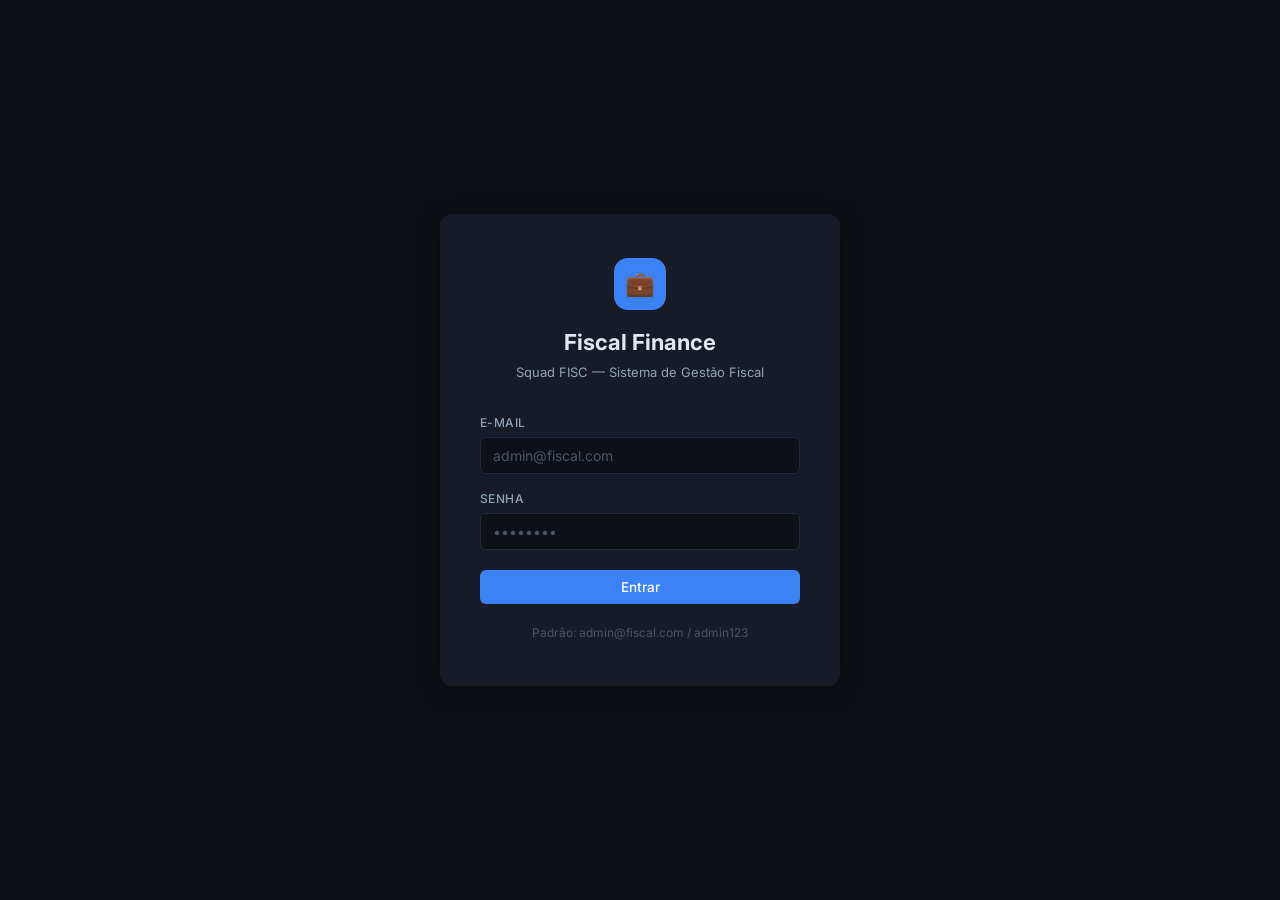
<file: frontend/notas.html>
<!DOCTYPE html>
<html lang="pt-BR">
<head>
  <meta charset="UTF-8" />
  <meta name="viewport" content="width=device-width, initial-scale=1.0" />
  <title>Notas Fiscais — Fiscal Finance</title>
  <link rel="stylesheet" href="css/style.css" />
</head>
<body>

<div class="flex-between mb-24">
  <div>
    <h2 style="font-size:18px;font-weight:700;">Notas Fiscais</h2>
    <p class="text-muted text-sm mt-4">Consulte notas emitidas por número</p>
  </div>
  <a href="fiscal.html" class="btn btn-primary">+ Emitir Nova Nota</a>
</div>

<!-- ─── Busca por número ─────────────────────────────────────── -->
<div class="card mb-24">
  <div class="card-header">
    <span class="card-title">🔍 Buscar Nota por Número</span>
  </div>
  <div class="card-body">
    <div class="flex-center gap-8">
      <input
        id="input-num-nota"
        type="text"
        class="form-control"
        placeholder="Ex: NF-2026-001"
        style="max-width:320px;"
        onkeydown="if(event.key==='Enter') buscarNota()"
      />
      <button class="btn btn-primary" id="btn-buscar-nota" onclick="buscarNota()">Buscar</button>
    </div>
  </div>
</div>

<!-- ─── Resultado da nota ────────────────────────────────────── -->
<div id="nota-resultado" class="hidden">
  <div class="card">
    <div class="card-header">
      <div>
        <span class="card-title" id="nota-numero-label">—</span>
        <span class="text-sm text-muted mt-4" id="nota-desc-label"></span>
      </div>
      <div class="flex-center gap-8">
        <a id="btn-pdf-nota" target="_blank" class="btn btn-primary hidden" style="padding: 4px 12px; font-size: 12px; text-decoration: none;">📄 Baixar DANFE (PDF)</a>
        <span class="badge" id="nota-status-badge">—</span>
        <span class="text-sm text-muted" id="nota-data-label"></span>
      </div>
    </div>

    <!-- Itens da nota -->
    <div class="table-wrapper" style="border:none;border-radius:0;">
      <table>
        <thead>
          <tr>
            <th>SKU</th>
            <th>Produto</th>
            <th>Qtd</th>
            <th>Preço Unit.</th>
            <th>Alíquota</th>
            <th>Bruto</th>
            <th>Imposto</th>
            <th>Total Item</th>
          </tr>
        </thead>
        <tbody id="tb-nota-itens"></tbody>
      </table>
    </div>

    <!-- Totais da nota -->
    <div class="card-body" style="padding:16px 22px;">
      <div class="totals-box">
        <div class="totals-row">
          <span class="text-muted">Total de Itens (linhas)</span>
          <span id="nota-num-itens">—</span>
        </div>
        <div class="totals-row total-final">
          <span>Total Final da Nota</span>
          <span id="nota-total-final">—</span>
        </div>
      </div>
    </div>
  </div>
</div>

<!-- ─── Estado inicial ───────────────────────────────────────── -->
<div id="nota-inicial">
  <div class="card">
    <div class="card-body" style="text-align:center;padding:60px 20px;">
      <div style="font-size:48px;margin-bottom:16px;opacity:.4;">📄</div>
      <p style="font-size:15px;color:var(--text-secondary);">
        Informe o número de uma nota acima para consultá-la.
      </p>
      <p class="text-sm text-muted mt-8">
        Para emitir uma nova nota, use a página <a href="fiscal.html" style="color:var(--accent);">Fiscal</a>.
      </p>
    </div>
  </div>
</div>

<!-- ─── Not found ────────────────────────────────────────────── -->
<div id="nota-nao-encontrada" class="hidden">
  <div class="card">
    <div class="card-body" style="text-align:center;padding:48px 20px;">
      <div style="font-size:40px;margin-bottom:12px;">❌</div>
      <p style="color:var(--text-secondary);" id="nota-nao-enc-msg">Nota não encontrada.</p>
    </div>
  </div>
</div>

<script src="js/api.js"></script>
<script src="js/ui.js"></script>
<script src="js/sidebar.js"></script>
<script>
  if (!requireAuth()) throw new Error('not auth');
  injectLayout('notas', 'Notas Fiscais');

  async function buscarNota() {
    const numero = document.getElementById('input-num-nota').value.trim();
    if (!numero) { toast('Informe o número da nota.', 'warning'); return; }

    const btn = document.getElementById('btn-buscar-nota');
    setLoading(btn, true);

    const res = await API.Notas.buscar(numero);
    setLoading(btn, false);

    // Esconde todos os estados
    document.getElementById('nota-resultado').classList.add('hidden');
    document.getElementById('nota-inicial').style.display = 'none';
    document.getElementById('nota-nao-encontrada').classList.add('hidden');

    if (!res.ok) {
      document.getElementById('nota-nao-enc-msg').textContent = res.body.message;
      document.getElementById('nota-nao-encontrada').classList.remove('hidden');
      return;
    }

    const { nota, itens, totais } = res.body.data;

    // Cabeçalho
    document.getElementById('nota-numero-label').textContent = `Nota Nº ${nota.numero_nota}`;
    document.getElementById('nota-desc-label').textContent   = nota.descricao || '';
    document.getElementById('nota-data-label').textContent   = `Emitida em: ${formatDate(nota.data_criacao)}`;

    const statusBadge = document.getElementById('nota-status-badge');
    statusBadge.textContent  = nota.status === 'emitida' ? '✅ Emitida' : nota.status;
    statusBadge.className    = `badge ${nota.status === 'emitida' ? 'badge-green' : 'badge-yellow'}`;

    const pdfBtn = document.getElementById('btn-pdf-nota');
    if (nota.pdf_url) {
      pdfBtn.href = nota.pdf_url;
      pdfBtn.classList.remove('hidden');
    } else {
      pdfBtn.classList.add('hidden');
    }

    // Itens
    const tb = document.getElementById('tb-nota-itens');
    if (itens.length === 0) {
      tb.innerHTML = '<tr><td colspan="8" style="text-align:center;padding:24px;color:var(--text-secondary);">Nenhum item nesta nota.</td></tr>';
    } else {
      tb.innerHTML = itens.map(i => `
        <tr>
          <td><span class="font-mono">${i.sku}</span></td>
          <td><strong>${i.nome || '—'}</strong></td>
          <td>${i.quantidade}</td>
          <td>${formatBRL(i.preco_base)}</td>
          <td>${(i.aliquota * 100).toFixed(1)}%</td>
          <td>${formatBRL(i.valor_bruto)}</td>
          <td style="color:var(--danger);">${formatBRL(i.valor_imposto)}</td>
          <td style="font-weight:600;">${formatBRL(i.valor_total)}</td>
        </tr>
      `).join('');
    }

    // Totais
    document.getElementById('nota-num-itens').textContent    = totais.num_itens;
    document.getElementById('nota-total-final').textContent  = formatBRL(totais.total_final);

    document.getElementById('nota-resultado').classList.remove('hidden');
  }

  // Se houver um número de nota na URL (vindo de Caixa, por exemplo), buscar automaticamente
  const urlParams = new URLSearchParams(window.location.search);
  const numeroParam = urlParams.get('numero');
  if (numeroParam) {
    document.getElementById('input-num-nota').value = numeroParam;
    buscarNota();
  }
</script>

</body>
</html>
</file>
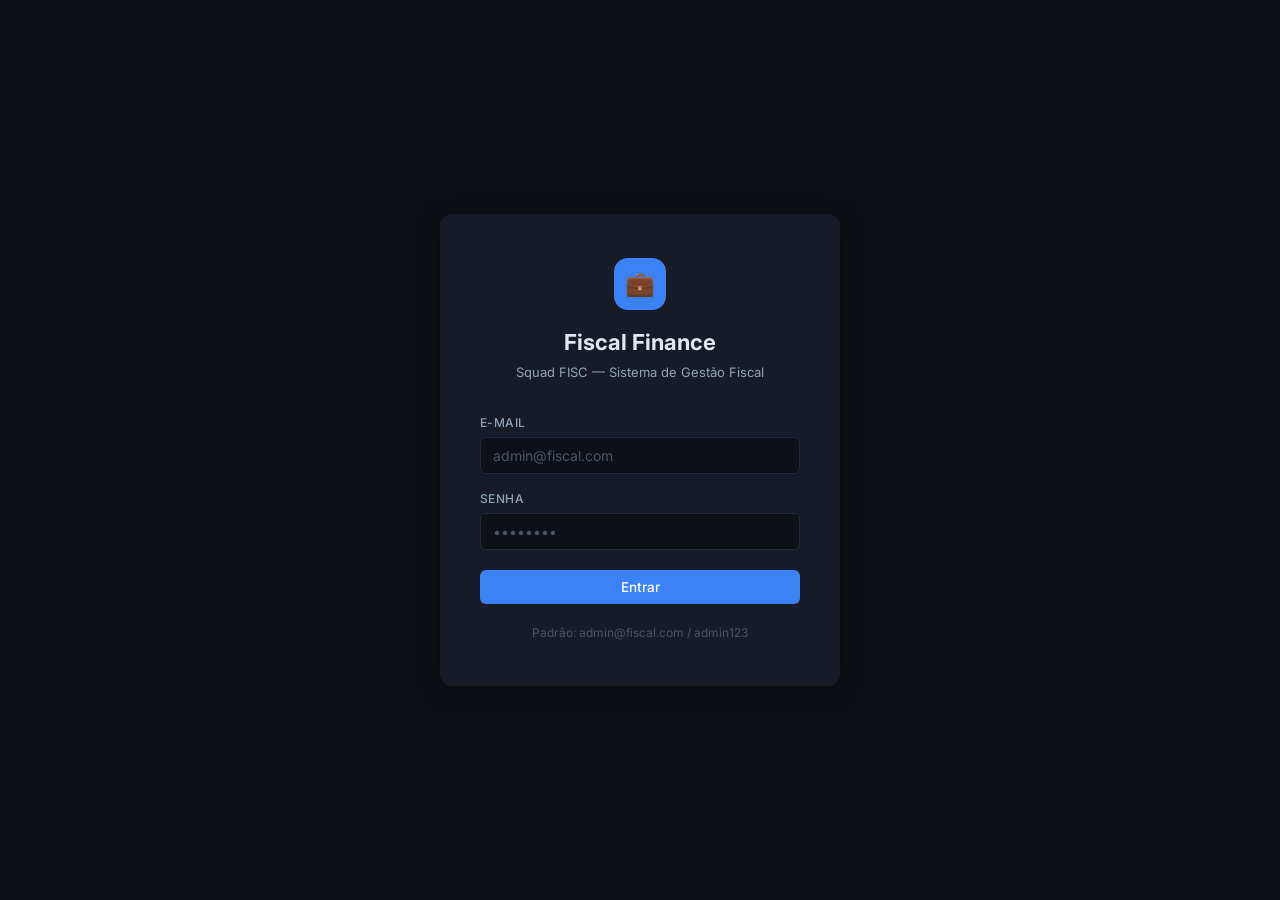
<file: frontend/produtos.html>
<!DOCTYPE html>
<html lang="pt-BR">
<head>
  <meta charset="UTF-8" />
  <meta name="viewport" content="width=device-width, initial-scale=1.0" />
  <title>Produtos — Fiscal Finance</title>
  <link rel="stylesheet" href="css/style.css" />
</head>
<body>

<!-- ─── Cabeçalho da página ─────────────────────────────────── -->
<div class="flex-between mb-24">
  <div>
    <h2 style="font-size:18px;font-weight:700;">Cadastro de Produtos</h2>
    <p class="text-muted text-sm mt-4">Gerencie os produtos do catálogo</p>
  </div>
  <button id="btn-novo-produto" class="btn btn-primary" onclick="openModal('modal-produto')">
    + Novo Produto
  </button>
</div>

<!-- ─── Filtro de busca ─────────────────────────────────────── -->
<div class="card mb-24">
  <div class="card-body" style="padding:14px 20px;">
    <div class="flex-center gap-8">
      <input
        id="input-busca"
        type="text"
        class="form-control"
        placeholder="Buscar por nome do produto..."
        style="max-width:360px;"
        oninput="buscarProdutos()"
      />
      <button class="btn btn-secondary" onclick="carregarProdutos()">
        🔄 Atualizar
      </button>
    </div>
  </div>
</div>

<!-- ─── Tabela de produtos ───────────────────────────────────── -->
<div class="card">
  <div class="card-header">
    <span class="card-title">📦 Lista de Produtos</span>
    <span id="count-produtos" class="badge badge-blue">0 produtos</span>
  </div>
  <div class="table-wrapper" style="border:none;border-radius:0 0 var(--radius) var(--radius);">
    <table>
      <thead>
        <tr>
          <th>SKU</th>
          <th>Nome</th>
          <th>Preço Base</th>
          <th>Alíquota</th>
          <th>Preço c/ Imposto</th>
          <th>Estoque</th>
          <th id="th-acoes" style="text-align:center;">Ações</th>
        </tr>
      </thead>
      <tbody id="tb-produtos">
        <tr><td colspan="7" style="text-align:center;padding:36px;color:var(--text-secondary);">Carregando...</td></tr>
      </tbody>
    </table>
  </div>
</div>

<!-- ─── Modal: Criar / Editar produto ───────────────────────── -->
<div class="modal-overlay" id="modal-produto">
  <div class="modal">
    <div class="modal-header">
      <span class="modal-title" id="modal-prod-title">Novo Produto</span>
      <span class="modal-close" onclick="closeModal('modal-produto')">×</span>
    </div>
    <div class="modal-body">
      <div id="modal-prod-sku-group" class="form-group">
        <label class="form-label" for="prod-sku">SKU <span style="color:var(--danger)">*</span></label>
        <input id="prod-sku" type="text" class="form-control" placeholder="Ex: PROD-001" />
        <span class="text-sm text-muted mt-4">Identificador único — não pode ser alterado depois.</span>
      </div>

      <div class="form-group">
        <label class="form-label" for="prod-nome">Nome <span style="color:var(--danger)">*</span></label>
        <input id="prod-nome" type="text" class="form-control" placeholder="Ex: Caneta Azul" />
      </div>

      <div class="form-row">
        <div class="form-group" style="margin-bottom:0;">
          <label class="form-label" for="prod-preco">Preço Base (R$) <span style="color:var(--danger)">*</span></label>
          <input id="prod-preco" type="number" step="0.01" min="0.01" class="form-control" placeholder="0,00" />
        </div>
        <div class="form-group" style="margin-bottom:0;">
          <label class="form-label" for="prod-aliquota">Alíquota Imposto (%) <span style="color:var(--danger)">*</span></label>
          <input id="prod-aliquota" type="number" step="0.1" min="0" max="100" class="form-control" placeholder="18" />
          <span class="text-sm text-muted mt-4">Informe em %. Ex: 18 = 18%</span>
        </div>
      </div>
    </div>
    <div class="modal-footer">
      <button class="btn btn-secondary" onclick="closeModal('modal-produto')">Cancelar</button>
      <button class="btn btn-primary" id="btn-salvar-prod" onclick="salvarProduto()">Salvar</button>
    </div>
  </div>
</div>

<!-- ─── Modal: Confirmar exclusão ───────────────────────────── -->
<div class="modal-overlay" id="modal-excluir">
  <div class="modal" style="max-width:420px;">
    <div class="modal-header">
      <span class="modal-title">Confirmar Exclusão</span>
      <span class="modal-close" onclick="closeModal('modal-excluir')">×</span>
    </div>
    <div class="modal-body">
      <p>Tem certeza que deseja excluir o produto <strong id="excluir-sku-label"></strong>?</p>
      <p class="text-sm text-muted mt-8">
        ⚠️ Produtos com movimentações de estoque não podem ser removidos.
      </p>
    </div>
    <div class="modal-footer">
      <button class="btn btn-secondary" onclick="closeModal('modal-excluir')">Cancelar</button>
      <button class="btn btn-danger" id="btn-confirmar-excluir" onclick="confirmarExclusao()">Excluir</button>
    </div>
  </div>
</div>

<script src="js/api.js"></script>
<script src="js/ui.js"></script>
<script src="js/sidebar.js"></script>
<script>
  if (!requireAuth()) throw new Error('not auth');
  injectLayout('produtos', 'Produtos');

  const currentUser = getUser();
  const podeEditar = currentUser && currentUser.papel !== 'usuario';

  // Esconder botão de novo produto se não puder editar
  if (!podeEditar) {
    document.getElementById('btn-novo-produto').style.display = 'none';
    document.getElementById('th-acoes').style.display = 'none';
  }

  let todosOsProdutos = [];
  let skuParaExcluir = null;
  let modoEdicao = false;
  let skuEmEdicao = null;

  // ── Carrega lista de produtos ──────────────────────────────
  async function carregarProdutos() {
    const res = await API.Produtos.listar();
    if (!res.ok) { toast('Erro ao carregar produtos.', 'error'); return; }

    todosOsProdutos = res.body.data;
    renderTabela(todosOsProdutos);
  }

  function renderTabela(lista) {
    const tb = document.getElementById('tb-produtos');
    document.getElementById('count-produtos').textContent = `${lista.length} produtos`;

    if (lista.length === 0) {
      tb.innerHTML = '<tr><td colspan="7" style="text-align:center;padding:36px;color:var(--text-secondary);">Nenhum produto cadastrado ainda.</td></tr>';
      return;
    }

    tb.innerHTML = lista.map(p => {
      const aliq = (p.aliquota_imposto || p.aliquota || 0);
      const precoComImposto = p.preco_base * (1 + aliq);
      const estBadge = p.saldo_estoque <= 0
        ? 'badge-red'
        : p.saldo_estoque <= 5 ? 'badge-yellow' : 'badge-green';

      let acoesHtml = '';
      if (podeEditar) {
        acoesHtml = `
          <td style="text-align:center;">
            <div class="flex-center gap-8" style="justify-content:center;">
              <button class="btn btn-secondary btn-sm" onclick="abrirEdicao('${p.sku}')">✏️ Editar</button>
              <button class="btn btn-danger btn-sm" onclick="abrirExclusao('${p.sku}')">🗑️</button>
            </div>
          </td>
        `;
      }

      return `
        <tr>
          <td><span class="font-mono">${p.sku}</span></td>
          <td><strong>${p.nome}</strong></td>
          <td>${formatBRL(p.preco_base)}</td>
          <td>${(aliq * 100).toFixed(1)}%</td>
          <td>${formatBRL(precoComImposto)}</td>
          <td><span class="badge ${estBadge}">${p.saldo_estoque ?? 0} un.</span></td>
          ${acoesHtml}
        </tr>
      `;
    }).join('');
  }

  // ── Busca local por nome ───────────────────────────────────
  function buscarProdutos() {
    const termo = document.getElementById('input-busca').value.toLowerCase();
    const filtrado = todosOsProdutos.filter(p =>
      p.nome.toLowerCase().includes(termo) || p.sku.toLowerCase().includes(termo)
    );
    renderTabela(filtrado);
  }

  // ── Abrir modal de criação ─────────────────────────────────
  const btnNovoProd = document.getElementById('btn-novo-produto');
  if (btnNovoProd) {
    btnNovoProd.addEventListener('click', () => {
      modoEdicao = false;
      skuEmEdicao = null;
      document.getElementById('modal-prod-title').textContent = 'Novo Produto';
      document.getElementById('modal-prod-sku-group').style.display = 'block';
      document.getElementById('prod-sku').value = '';
      document.getElementById('prod-nome').value = '';
      document.getElementById('prod-preco').value = '';
      document.getElementById('prod-aliquota').value = '';
    });
  }

  // ── Abrir modal de edição ──────────────────────────────────
  function abrirEdicao(sku) {
    const p = todosOsProdutos.find(x => x.sku === sku);
    if (!p) return;

    modoEdicao = true;
    skuEmEdicao = sku;

    document.getElementById('modal-prod-title').textContent = `Editar — ${sku}`;
    document.getElementById('modal-prod-sku-group').style.display = 'none'; // SKU imutável
    document.getElementById('prod-nome').value = p.nome;
    document.getElementById('prod-preco').value = p.preco_base;
    document.getElementById('prod-aliquota').value = ((p.aliquota_imposto || p.aliquota || 0) * 100).toFixed(1);

    openModal('modal-produto');
  }

  // ── Salvar produto (criar ou editar) ──────────────────────
  async function salvarProduto() {
    const btn = document.getElementById('btn-salvar-prod');

    const nome  = document.getElementById('prod-nome').value.trim();
    const preco = parseFloat(document.getElementById('prod-preco').value);
    const aliq  = parseFloat(document.getElementById('prod-aliquota').value) / 100;

    if (!nome || isNaN(preco) || isNaN(aliq)) {
      toast('Preencha todos os campos corretamente.', 'warning');
      return;
    }

    setLoading(btn, true);
    let res;

    if (modoEdicao) {
      res = await API.Produtos.editar(skuEmEdicao, { nome, preco_base: preco, aliquota_imposto: aliq });
    } else {
      const sku = document.getElementById('prod-sku').value.trim();
      if (!sku) { toast('Informe o SKU.', 'warning'); setLoading(btn, false); return; }
      res = await API.Produtos.criar({ sku, nome, preco_base: preco, aliquota_imposto: aliq });
    }

    setLoading(btn, false);

    if (res.ok) {
      toast(res.body.message, 'success');
      closeModal('modal-produto');
      carregarProdutos();
    } else {
      toast(res.body.message, 'error');
    }
  }

  // ── Excluir produto ────────────────────────────────────────
  function abrirExclusao(sku) {
    skuParaExcluir = sku;
    document.getElementById('excluir-sku-label').textContent = sku;
    openModal('modal-excluir');
  }

  async function confirmarExclusao() {
    if (!skuParaExcluir) return;
    const btn = document.getElementById('btn-confirmar-excluir');
    setLoading(btn, true);

    const res = await API.Produtos.remover(skuParaExcluir);
    setLoading(btn, false);

    if (res.ok) {
      toast(`Produto ${skuParaExcluir} removido.`, 'success');
      closeModal('modal-excluir');
      carregarProdutos();
    } else {
      toast(res.body.message, 'error');
    }
  }

  carregarProdutos();
</script>

</body>
</html>
</file>
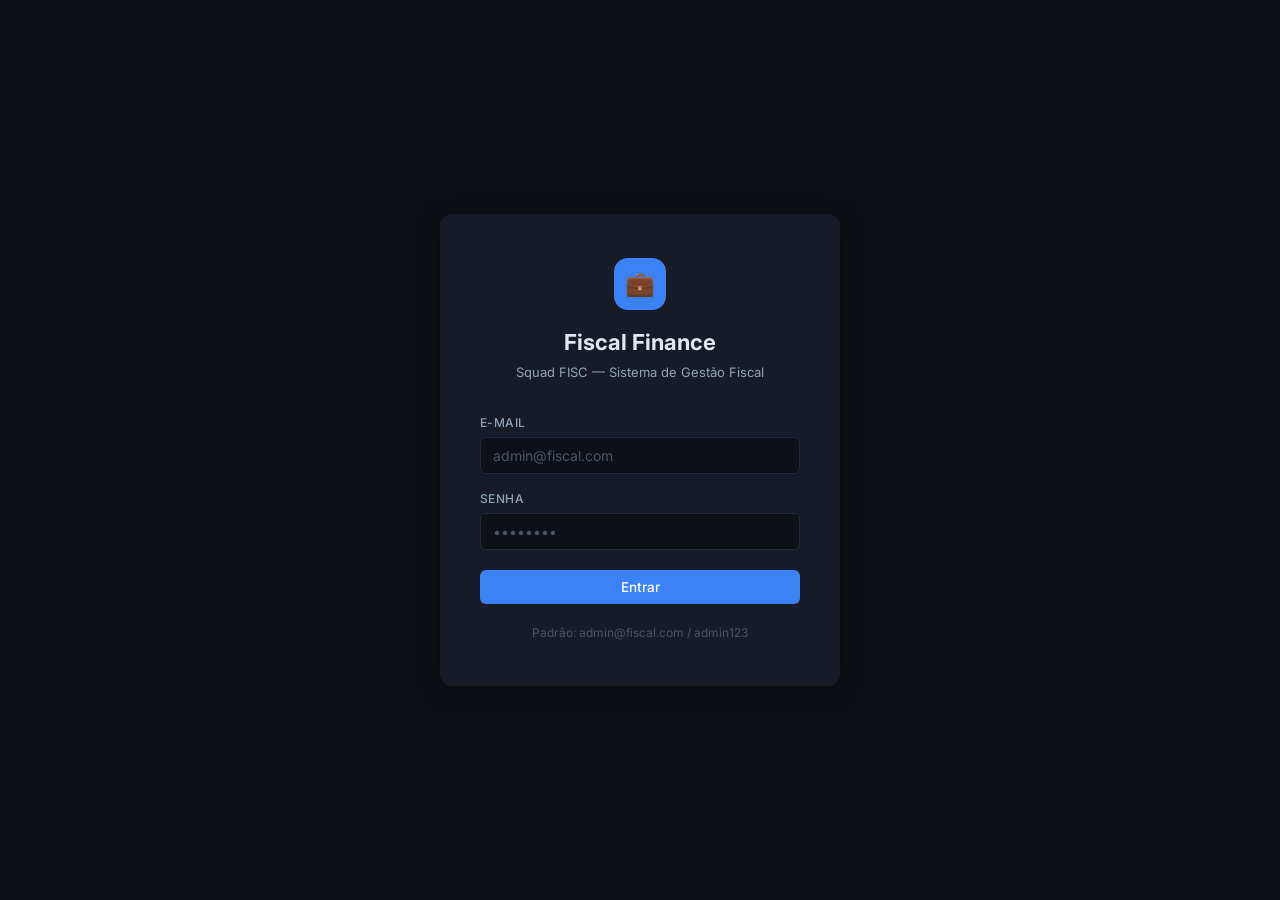
<file: frontend/usuarios.html>
<!DOCTYPE html>
<html lang="pt-BR">
<head>
  <meta charset="UTF-8" />
  <meta name="viewport" content="width=device-width, initial-scale=1.0" />
  <title>Gestão de Usuários — Fiscal Finance</title>
  <link rel="stylesheet" href="css/style.css" />
</head>
<body>

<div class="card">
  <div class="card-header" style="justify-content: space-between; display: flex; align-items: center;">
    <span class="card-title">Usuários Cadastrados</span>
    <button class="btn btn-primary" onclick="openModalUsuario()">+ Novo Usuário</button>
  </div>
  
  <div class="card-body" style="padding:0;">
    <div class="table-wrapper" style="border:none; border-radius:0;">
      <table>
        <thead>
          <tr>
            <th>ID</th>
            <th>Nome</th>
            <th>Email</th>
            <th>Papel</th>
            <th>Criado em</th>
            <th style="width: 120px; text-align: center;">Ações</th>
          </tr>
        </thead>
        <tbody id="tb-usuarios">
          <tr><td colspan="6" style="text-align:center;padding:28px;color:var(--text-secondary);">Carregando...</td></tr>
        </tbody>
      </table>
    </div>
  </div>
</div>

<!-- Modal Criar/Editar Usuário -->
<div class="modal-overlay" id="modal-usuario">
  <div class="modal">
    <div class="modal-header">
      <h3 class="modal-title" id="modal-title">Novo Usuário</h3>
      <button class="modal-close" onclick="closeModal('modal-usuario')">✕</button>
    </div>
    <div class="modal-body">
      <form id="form-usuario" onsubmit="salvarUsuario(event)">
        <input type="hidden" id="usr-id" />
        
        <div class="form-group" id="grp-nome">
          <label class="form-label">Nome</label>
          <input type="text" id="usr-nome" class="form-control" placeholder="João Silva" required />
        </div>
        
        <div class="form-group" id="grp-email">
          <label class="form-label">Email</label>
          <input type="email" id="usr-email" class="form-control" placeholder="joao@empresa.com" required />
        </div>
        
        <div class="form-group" id="grp-senha">
          <label class="form-label">Senha</label>
          <input type="password" id="usr-senha" class="form-control" placeholder="Mínimo 6 caracteres" />
          <small class="form-help" id="help-senha">Obrigatório para novos usuários.</small>
        </div>
        
        <div class="form-group">
          <label class="form-label">Papel (Nível de Acesso)</label>
          <select id="usr-papel" class="form-control" required>
            <option value="usuario">Usuário (Leitura e Vendas)</option>
            <option value="gerente">Gerente (Gestão de Produtos e Caixa)</option>
            <option value="admin">Administrador (Acesso Total)</option>
          </select>
        </div>
        
        <div style="display:flex; justify-content:flex-end; gap:12px; margin-top:24px;">
          <button type="button" class="btn btn-secondary" onclick="closeModal('modal-usuario')">Cancelar</button>
          <button type="submit" class="btn btn-primary" id="btn-salvar-usuario">Salvar</button>
        </div>
      </form>
    </div>
  </div>
</div>

<script src="js/api.js"></script>
<script src="js/ui.js"></script>
<script src="js/sidebar.js"></script>
<script>
  if (!requireAuth()) throw new Error('not auth');
  
  // Proteção extra: se não for admin, redireciona pro dashboard
  const currentUser = getUser();
  if (!currentUser || currentUser.papel !== 'admin') {
    window.location.href = 'dashboard.html';
    throw new Error('Sem permissão de administrador.');
  }
  
  injectLayout('usuarios', 'Gestão de Usuários');

  let editandoId = null;

  async function carregarUsuarios() {
    const res = await API.Usuarios.listar();
    const tb = document.getElementById('tb-usuarios');
    
    if (res.ok) {
      const lista = res.body.data;
      if (lista.length === 0) {
        tb.innerHTML = emptyRow(6, 'Nenhum usuário cadastrado.');
        return;
      }
      
      tb.innerHTML = lista.map(u => {
        let roleBadge = '';
        if (u.papel === 'admin') roleBadge = '<span class="badge badge-green">Admin</span>';
        else if (u.papel === 'gerente') roleBadge = '<span class="badge badge-yellow">Gerente</span>';
        else roleBadge = '<span class="badge badge-blue">Usuário</span>';
        
        const isSelf = u.id === currentUser.id;
        
        return `
          <tr>
            <td style="color:var(--text-secondary)">#${u.id}</td>
            <td>${u.nome} ${isSelf ? '(Você)' : ''}</td>
            <td>${u.email}</td>
            <td>${roleBadge}</td>
            <td style="color:var(--text-secondary)">${formatDate(u.criado_em)}</td>
            <td style="text-align: center;">
              <button class="btn btn-secondary" style="padding: 4px 8px; font-size: 12px; border:none;" onclick="editarPapel(${u.id}, '${u.nome}', '${u.papel}')" title="Alterar Papel">✏️</button>
              ${!isSelf ? `<button class="btn btn-secondary" style="padding: 4px 8px; font-size: 12px; border:none; color: var(--danger-color);" onclick="excluirUsuario(${u.id}, '${u.nome}')" title="Excluir">🗑️</button>` : ''}
            </td>
          </tr>
        `;
      }).join('');
    } else {
      tb.innerHTML = emptyRow(6, 'Erro ao carregar usuários.');
      toast(res.body?.message || 'Erro ao carregar usuários.', 'error');
    }
  }

  function openModalUsuario() {
    editandoId = null;
    document.getElementById('modal-title').textContent = 'Novo Usuário';
    document.getElementById('form-usuario').reset();
    
    // Mostra campos de nome, email e senha para criação
    document.getElementById('grp-nome').style.display = 'block';
    document.getElementById('grp-email').style.display = 'block';
    document.getElementById('grp-senha').style.display = 'block';
    document.getElementById('usr-nome').required = true;
    document.getElementById('usr-email').required = true;
    document.getElementById('usr-senha').required = true;
    
    openModal('modal-usuario');
  }

  function editarPapel(id, nome, papelAtual) {
    editandoId = id;
    document.getElementById('modal-title').textContent = `Editar Papel: ${nome}`;
    document.getElementById('form-usuario').reset();
    document.getElementById('usr-papel').value = papelAtual;
    
    // Esconde campos de nome, email e senha (edição só permite alterar papel por enquanto)
    document.getElementById('grp-nome').style.display = 'none';
    document.getElementById('grp-email').style.display = 'none';
    document.getElementById('grp-senha').style.display = 'none';
    document.getElementById('usr-nome').required = false;
    document.getElementById('usr-email').required = false;
    document.getElementById('usr-senha').required = false;
    
    openModal('modal-usuario');
  }

  async function salvarUsuario(e) {
    e.preventDefault();
    const btn = document.getElementById('btn-salvar-usuario');
    setLoading(btn, true);

    try {
      let res;
      if (editandoId) {
        // Atualizar papel
        const papel = document.getElementById('usr-papel').value;
        res = await API.Usuarios.editarPapel(editandoId, papel);
      } else {
        // Criar usuário
        const dados = {
          nome: document.getElementById('usr-nome').value,
          email: document.getElementById('usr-email').value,
          senha: document.getElementById('usr-senha').value,
          papel: document.getElementById('usr-papel').value
        };
        res = await API.Usuarios.criar(dados);
      }

      if (res.ok) {
        toast(res.body.message, 'success');
        closeModal('modal-usuario');
        carregarUsuarios();
      } else {
        toast(res.body?.message || 'Erro ao salvar usuário.', 'error');
      }
    } finally {
      setLoading(btn, false);
    }
  }

  async function excluirUsuario(id, nome) {
    if (!confirm(`Tem certeza que deseja excluir o usuário "${nome}"?\nEsta ação não pode ser desfeita.`)) return;
    
    const res = await API.Usuarios.remover(id);
    if (res.ok) {
      toast(res.body.message, 'success');
      carregarUsuarios();
    } else {
      toast(res.body?.message || 'Erro ao excluir.', 'error');
    }
  }

  // Inicialização
  carregarUsuarios();
</script>

</body>
</html>
</file>
<file: frontend/css/style.css>
/* ============================================================
   Fiscal Finance — Squad FISC
   Estilos globais do sistema web
   ============================================================ */

@import url('https://fonts.googleapis.com/css2?family=Inter:wght@300;400;500;600;700&display=swap');

/* ─── Variáveis — Tema Escuro ─────────────────────────────── */
:root {
  --bg-main:       #0d1117;
  --bg-sidebar:    #090c12;
  --bg-card:       #161b27;
  --bg-card-alt:   #111520;

  --accent:        #3b82f6;
  --accent-dark:   #2563eb;
  --accent-light:  rgba(59, 130, 246, .15);

  --text-primary:  #e2e8f0;
  --text-secondary:#94a3b8;
  --text-light:    #4b5563;
  --text-sidebar:  #8b96b0;

  --border:        #1e2a3a;
  --border-focus:  #3b82f6;

  --success:       #22c55e;
  --success-bg:    rgba(34, 197, 94,  .12);
  --warning:       #f59e0b;
  --warning-bg:    rgba(245, 158, 11, .12);
  --danger:        #ef4444;
  --danger-bg:     rgba(239, 68,  68, .12);

  --sidebar-w:     240px;
  --radius:        8px;
  --shadow:        0 1px 4px rgba(0,0,0,.4), 0 2px 12px rgba(0,0,0,.3);
  --shadow-md:     0 4px 20px rgba(0,0,0,.5);
  --transition:    150ms ease;
}

/* ─── Reset ──────────────────────────────────────────────── */
*, *::before, *::after { box-sizing: border-box; margin: 0; padding: 0; }
body {
  font-family: 'Inter', sans-serif;
  font-size: 14px;
  background: var(--bg-main);
  color: var(--text-primary);
  line-height: 1.5;
  min-height: 100vh;
}
a { text-decoration: none; color: inherit; }
button { cursor: pointer; border: none; background: none; font-family: inherit; font-size: inherit; }
input, select, textarea { font-family: inherit; font-size: inherit; }
ul, ol { list-style: none; }

/* ─── Layout principal ───────────────────────────────────── */
.app-layout {
  display: flex;
  min-height: 100vh;
}

/* ─── Sidebar ────────────────────────────────────────────── */
.sidebar {
  width: var(--sidebar-w);
  background: var(--bg-sidebar);
  display: flex;
  flex-direction: column;
  position: fixed;
  top: 0; left: 0;
  height: 100vh;
  z-index: 100;
  transition: transform var(--transition);
}

.sidebar-header {
  padding: 24px 20px 20px;
  border-bottom: 1px solid rgba(255,255,255,.07);
}

.sidebar-logo {
  display: flex;
  align-items: center;
  gap: 10px;
  color: #fff;
}

.sidebar-logo .logo-icon {
  width: 34px; height: 34px;
  background: var(--accent);
  border-radius: 8px;
  display: flex; align-items: center; justify-content: center;
  font-size: 16px;
}

.sidebar-logo .logo-text {
  font-weight: 700;
  font-size: 15px;
  letter-spacing: .3px;
}

.sidebar-logo .logo-sub {
  font-size: 10px;
  color: var(--text-sidebar);
  font-weight: 400;
  margin-top: 1px;
}

.sidebar-nav {
  flex: 1;
  padding: 16px 0;
  overflow-y: auto;
}

.nav-section-label {
  font-size: 10px;
  font-weight: 600;
  letter-spacing: 1px;
  color: rgba(200,207,224,.45);
  text-transform: uppercase;
  padding: 10px 20px 6px;
  margin-top: 8px;
}

.nav-item {
  display: flex;
  align-items: center;
  gap: 10px;
  padding: 9px 20px;
  color: var(--text-sidebar);
  border-radius: 0;
  transition: background var(--transition), color var(--transition);
  font-size: 13.5px;
  font-weight: 400;
  cursor: pointer;
  border-left: 3px solid transparent;
}

.nav-item:hover {
  background: rgba(255,255,255,.06);
  color: #fff;
}

.nav-item.active {
  background: rgba(58,123,213,.18);
  color: #fff;
  border-left-color: var(--accent);
  font-weight: 500;
}

.nav-item .nav-icon { font-size: 16px; opacity: .85; }

.sidebar-footer {
  padding: 16px 20px;
  border-top: 1px solid rgba(255,255,255,.07);
}

.user-info {
  display: flex;
  align-items: center;
  gap: 10px;
}

.user-avatar {
  width: 32px; height: 32px;
  background: var(--accent);
  border-radius: 50%;
  display: flex; align-items: center; justify-content: center;
  font-weight: 600;
  font-size: 13px;
  color: #fff;
  flex-shrink: 0;
}

.user-details { flex: 1; min-width: 0; }
.user-name { font-size: 13px; color: #fff; font-weight: 500; white-space: nowrap; overflow: hidden; text-overflow: ellipsis; }
.user-role { font-size: 11px; color: var(--text-sidebar); }

.btn-logout {
  background: none;
  border: none;
  color: var(--text-sidebar);
  cursor: pointer;
  padding: 4px;
  border-radius: 4px;
  font-size: 16px;
  transition: color var(--transition);
}
.btn-logout:hover { color: var(--danger); }

/* ─── Conteúdo principal ─────────────────────────────────── */
.main-content {
  margin-left: var(--sidebar-w);
  flex: 1;
  display: flex;
  flex-direction: column;
  min-height: 100vh;
}

.topbar {
  background: var(--bg-card);
  border-bottom: 1px solid var(--border);
  padding: 0 28px;
  height: 56px;
  display: flex;
  align-items: center;
  justify-content: space-between;
  position: sticky;
  top: 0;
  z-index: 50;
}

.topbar-title {
  font-size: 15px;
  font-weight: 600;
  color: var(--text-primary);
}

.topbar-right {
  display: flex;
  align-items: center;
  gap: 12px;
}

.page-content {
  padding: 28px;
  flex: 1;
}

/* ─── Página de login ────────────────────────────────────── */
.login-page {
  min-height: 100vh;
  display: flex;
  align-items: center;
  justify-content: center;
  background: var(--bg-main);
}

.login-box {
  background: var(--bg-card);
  border-radius: 12px;
  box-shadow: var(--shadow-md);
  padding: 44px 40px;
  width: 100%;
  max-width: 400px;
}

.login-header { text-align: center; margin-bottom: 32px; }
.login-logo {
  width: 52px; height: 52px;
  background: var(--accent);
  border-radius: 14px;
  display: flex; align-items: center; justify-content: center;
  font-size: 24px;
  margin: 0 auto 16px;
}
.login-title { font-size: 22px; font-weight: 700; }
.login-sub { color: var(--text-secondary); font-size: 13px; margin-top: 4px; }

/* ─── Cards ──────────────────────────────────────────────── */
.card {
  background: var(--bg-card);
  border-radius: var(--radius);
  border: 1px solid var(--border);
  box-shadow: var(--shadow);
}

.card-header {
  padding: 18px 22px 14px;
  border-bottom: 1px solid var(--border);
  display: flex;
  align-items: center;
  justify-content: space-between;
  gap: 12px;
}

.card-title {
  font-size: 14px;
  font-weight: 600;
  color: var(--text-primary);
}

.card-body { padding: 20px 22px; }

/* ─── Stat Cards (dashboard) ─────────────────────────────── */
.stat-grid {
  display: grid;
  grid-template-columns: repeat(auto-fit, minmax(200px, 1fr));
  gap: 16px;
  margin-bottom: 24px;
}

.stat-card {
  background: var(--bg-card);
  border: 1px solid var(--border);
  border-radius: var(--radius);
  padding: 20px 22px;
  box-shadow: var(--shadow);
  display: flex;
  flex-direction: column;
  gap: 8px;
}

.stat-label { font-size: 12px; color: var(--text-secondary); font-weight: 500; text-transform: uppercase; letter-spacing: .5px; }
.stat-value { font-size: 26px; font-weight: 700; color: var(--text-primary); }
.stat-value.green  { color: #16a34a; }
.stat-value.red    { color: var(--danger); }
.stat-value.blue   { color: var(--accent); }
.stat-sub { font-size: 12px; color: var(--text-light); }

/* ─── Formulários ────────────────────────────────────────── */
.form-group {
  display: flex;
  flex-direction: column;
  gap: 5px;
  margin-bottom: 16px;
}

.form-label {
  font-size: 12px;
  font-weight: 500;
  color: var(--text-secondary);
  text-transform: uppercase;
  letter-spacing: .4px;
}

.form-control {
  width: 100%;
  padding: 9px 12px;
  border: 1px solid var(--border);
  border-radius: 6px;
  background: #0d1117;
  color: var(--text-primary);
  transition: border-color var(--transition), box-shadow var(--transition);
  outline: none;
  -webkit-appearance: none;
}

.form-control:focus {
  border-color: var(--border-focus);
  box-shadow: 0 0 0 3px rgba(59,130,246,.18);
}

.form-control::placeholder { color: var(--text-light); }

.form-row {
  display: grid;
  grid-template-columns: 1fr 1fr;
  gap: 14px;
}

.form-row-3 {
  display: grid;
  grid-template-columns: 1fr 1fr 1fr;
  gap: 14px;
}

/* ─── Botões ─────────────────────────────────────────────── */
.btn {
  display: inline-flex;
  align-items: center;
  justify-content: center;
  gap: 7px;
  padding: 9px 18px;
  border-radius: 6px;
  font-weight: 500;
  font-size: 13.5px;
  transition: background var(--transition), opacity var(--transition), transform var(--transition);
  white-space: nowrap;
}

.btn:active { transform: translateY(1px); }

.btn-primary {
  background: var(--accent);
  color: #fff;
}
.btn-primary:hover { background: var(--accent-dark); }

.btn-secondary {
  background: var(--bg-card-alt);
  color: var(--text-primary);
  border: 1px solid var(--border);
}
.btn-secondary:hover { background: var(--border); }

.btn-danger {
  background: var(--danger);
  color: #fff;
}
.btn-danger:hover { background: #dc2626; }

.btn-success {
  background: var(--success);
  color: #fff;
}
.btn-success:hover { background: #16a34a; }

.btn-sm { padding: 6px 12px; font-size: 12.5px; }
.btn-full { width: 100%; }

/* ─── Tabela ─────────────────────────────────────────────── */
.table-wrapper {
  overflow-x: auto;
  border-radius: var(--radius);
  border: 1px solid var(--border);
}

table {
  width: 100%;
  border-collapse: collapse;
  font-size: 13.5px;
}

thead th {
  background: var(--bg-card-alt);
  padding: 11px 14px;
  text-align: left;
  font-size: 11px;
  font-weight: 600;
  text-transform: uppercase;
  letter-spacing: .5px;
  color: var(--text-secondary);
  border-bottom: 1px solid var(--border);
  white-space: nowrap;
}

tbody tr {
  border-bottom: 1px solid var(--border);
  transition: background var(--transition);
}

tbody tr:last-child { border-bottom: none; }
tbody tr:hover { background: var(--bg-card-alt); }

tbody td {
  padding: 11px 14px;
  color: var(--text-primary);
  vertical-align: middle;
}

/* ─── Badges / Tags ──────────────────────────────────────── */
.badge {
  display: inline-flex;
  align-items: center;
  padding: 2px 9px;
  border-radius: 20px;
  font-size: 11.5px;
  font-weight: 500;
}

.badge-green  { background: var(--success-bg); color: #15803d; }
.badge-red    { background: var(--danger-bg);  color: #b91c1c; }
.badge-yellow { background: var(--warning-bg); color: #b45309; }
.badge-blue   { background: var(--accent-light); color: var(--accent-dark); }
.badge-gray   { background: #f3f4f6; color: #6b7280; }

/* ─── Alerts / Toast ─────────────────────────────────────── */
#toast-container {
  position: fixed;
  top: 20px;
  right: 20px;
  z-index: 9999;
  display: flex;
  flex-direction: column;
  gap: 8px;
  pointer-events: none;
}

.toast {
  background: var(--bg-card);
  border: 1px solid var(--border);
  border-left: 4px solid var(--accent);
  border-radius: 8px;
  padding: 14px 20px;
  box-shadow: var(--shadow-md);
  font-size: 13.5px;
  color: var(--text-primary);
  min-width: 300px;
  max-width: 420px;
  opacity: 0;
  transform: translateX(50px);
  transition: all .3s cubic-bezier(0.68, -0.55, 0.265, 1.55);
  pointer-events: auto;
  display: flex;
  align-items: center;
  gap: 12px;
}

.toast.show { opacity: 1; transform: translateX(0); }
.toast.success { border-left-color: var(--success); }
.toast.error   { border-left-color: var(--danger); }
.toast.warning { border-left-color: var(--warning); }

.toast-icon { font-size: 18px; }

/* ─── Modal ──────────────────────────────────────────────── */
.modal-overlay {
  position: fixed; inset: 0;
  background: rgba(0,0,0,.35);
  display: flex; align-items: center; justify-content: center;
  z-index: 200;
  opacity: 0; pointer-events: none;
  transition: opacity .2s;
}

.modal-overlay.open { opacity: 1; pointer-events: auto; }

.modal {
  background: var(--bg-card);
  border-radius: 10px;
  box-shadow: var(--shadow-md);
  width: 100%;
  max-width: 520px;
  max-height: 90vh;
  overflow-y: auto;
  transform: translateY(20px);
  transition: transform .2s;
}

.modal-overlay.open .modal { transform: translateY(0); }

.modal-header {
  padding: 18px 22px;
  border-bottom: 1px solid var(--border);
  display: flex; align-items: center; justify-content: space-between;
}

.modal-title { font-size: 15px; font-weight: 600; }
.modal-close { font-size: 20px; color: var(--text-secondary); cursor: pointer; line-height: 1; }
.modal-close:hover { color: var(--danger); }
.modal-body { padding: 20px 22px; }
.modal-footer { padding: 14px 22px; border-top: 1px solid var(--border); display: flex; gap: 10px; justify-content: flex-end; }

/* ─── Seção vazia ────────────────────────────────────────── */
.empty-state {
  text-align: center;
  padding: 48px 20px;
  color: var(--text-secondary);
}

.empty-icon { font-size: 40px; margin-bottom: 12px; opacity: .5; }
.empty-text { font-size: 14px; }

/* ─── Utilitários ────────────────────────────────────────── */
.flex { display: flex; }
.flex-between { display: flex; align-items: center; justify-content: space-between; }
.flex-center  { display: flex; align-items: center; }
.gap-8  { gap: 8px; }
.gap-12 { gap: 12px; }
.gap-16 { gap: 16px; }
.mt-4  { margin-top: 4px; }
.mt-8  { margin-top: 8px; }
.mt-16 { margin-top: 16px; }
.mt-24 { margin-top: 24px; }
.mb-16 { margin-bottom: 16px; }
.mb-24 { margin-bottom: 24px; }
.text-right { text-align: right; }
.text-sm { font-size: 12px; }
.text-muted { color: var(--text-secondary); }
.font-mono { font-family: 'Courier New', monospace; font-size: 13px; }
.w-full { width: 100%; }
.hidden { display: none !important; }

/* ─── Loading spinner ────────────────────────────────────── */
.spinner {
  width: 18px; height: 18px;
  border: 2px solid rgba(255,255,255,.2);
  border-top-color: #fff;
  border-radius: 50%;
  animation: spin .7s linear infinite;
  display: inline-block;
  vertical-align: middle;
}

.btn .spinner {
  margin-right: 8px;
}

@keyframes spin { to { transform: rotate(360deg); } }

/* Estado de loading global */
.loading-overlay {
  position: fixed; inset: 0;
  background: rgba(13, 17, 23, 0.7);
  backdrop-filter: blur(2px);
  display: flex; align-items: center; justify-content: center;
  z-index: 9999;
  opacity: 0; pointer-events: none;
  transition: opacity .3s;
}

.loading-overlay.active { opacity: 1; pointer-events: auto; }

.loading-spinner-lg {
  width: 48px; height: 48px;
  border: 4px solid var(--accent-light);
  border-top-color: var(--accent);
  border-radius: 50%;
  animation: spin 1s linear infinite;
}

/* ─── Highlight de totais ────────────────────────────────── */
.totals-box {
  background: var(--accent-light);
  border: 1px solid #c7d9f5;
  border-radius: var(--radius);
  padding: 16px 20px;
}

.totals-row {
  display: flex;
  justify-content: space-between;
  align-items: center;
  padding: 4px 0;
  font-size: 13.5px;
}

.totals-row.total-final {
  border-top: 1px solid #c7d9f5;
  margin-top: 8px;
  padding-top: 10px;
  font-weight: 700;
  font-size: 15px;
  color: var(--accent-dark);
}

/* ─── Responsive ─────────────────────────────────────────── */
@media (max-width: 1024px) {
  :root { --sidebar-w: 200px; }
}

@media (max-width: 768px) {
  .sidebar {
    transform: translateX(-100%);
  }
  .sidebar.open {
    transform: translateX(0);
  }
  .main-content {
    margin-left: 0;
  }
  .topbar {
    padding: 0 16px;
  }
  .page-content {
    padding: 16px;
  }
  .stat-grid {
    grid-template-columns: 1fr 1fr;
  }
  .form-row, .form-row-3 {
    grid-template-columns: 1fr;
  }
  
  /* Menu toggle button for mobile/tablet */
  .menu-toggle {
    display: flex !important;
    align-items: center;
    justify-content: center;
    width: 36px; height: 36px;
    background: var(--bg-card-alt);
    border: 1px solid var(--border);
    border-radius: 6px;
    color: var(--text-primary);
    cursor: pointer;
  }
}

@media (max-width: 480px) {
  .stat-grid {
    grid-template-columns: 1fr;
  }
  .card-header {
    flex-direction: column;
    align-items: flex-start;
  }
  .topbar-title {
    font-size: 13px;
  }
}
/* ─── Scrollbar dark ────────────────────────────────────── */
::-webkit-scrollbar { width: 6px; height: 6px; }
::-webkit-scrollbar-track { background: var(--bg-main); }
::-webkit-scrollbar-thumb { background: #2a3550; border-radius: 3px; }
::-webkit-scrollbar-thumb:hover { background: #3b82f6; }

/* ─── Select dark ───────────────────────────────────────── */
select.form-control option { background: #161b27; color: var(--text-primary); }

/* ─── Number input arrows dark ─────────────────────────── */
input[type=number]::-webkit-inner-spin-button,
input[type=number]::-webkit-outer-spin-button { opacity: 0.4; filter: invert(1); }
</file>
